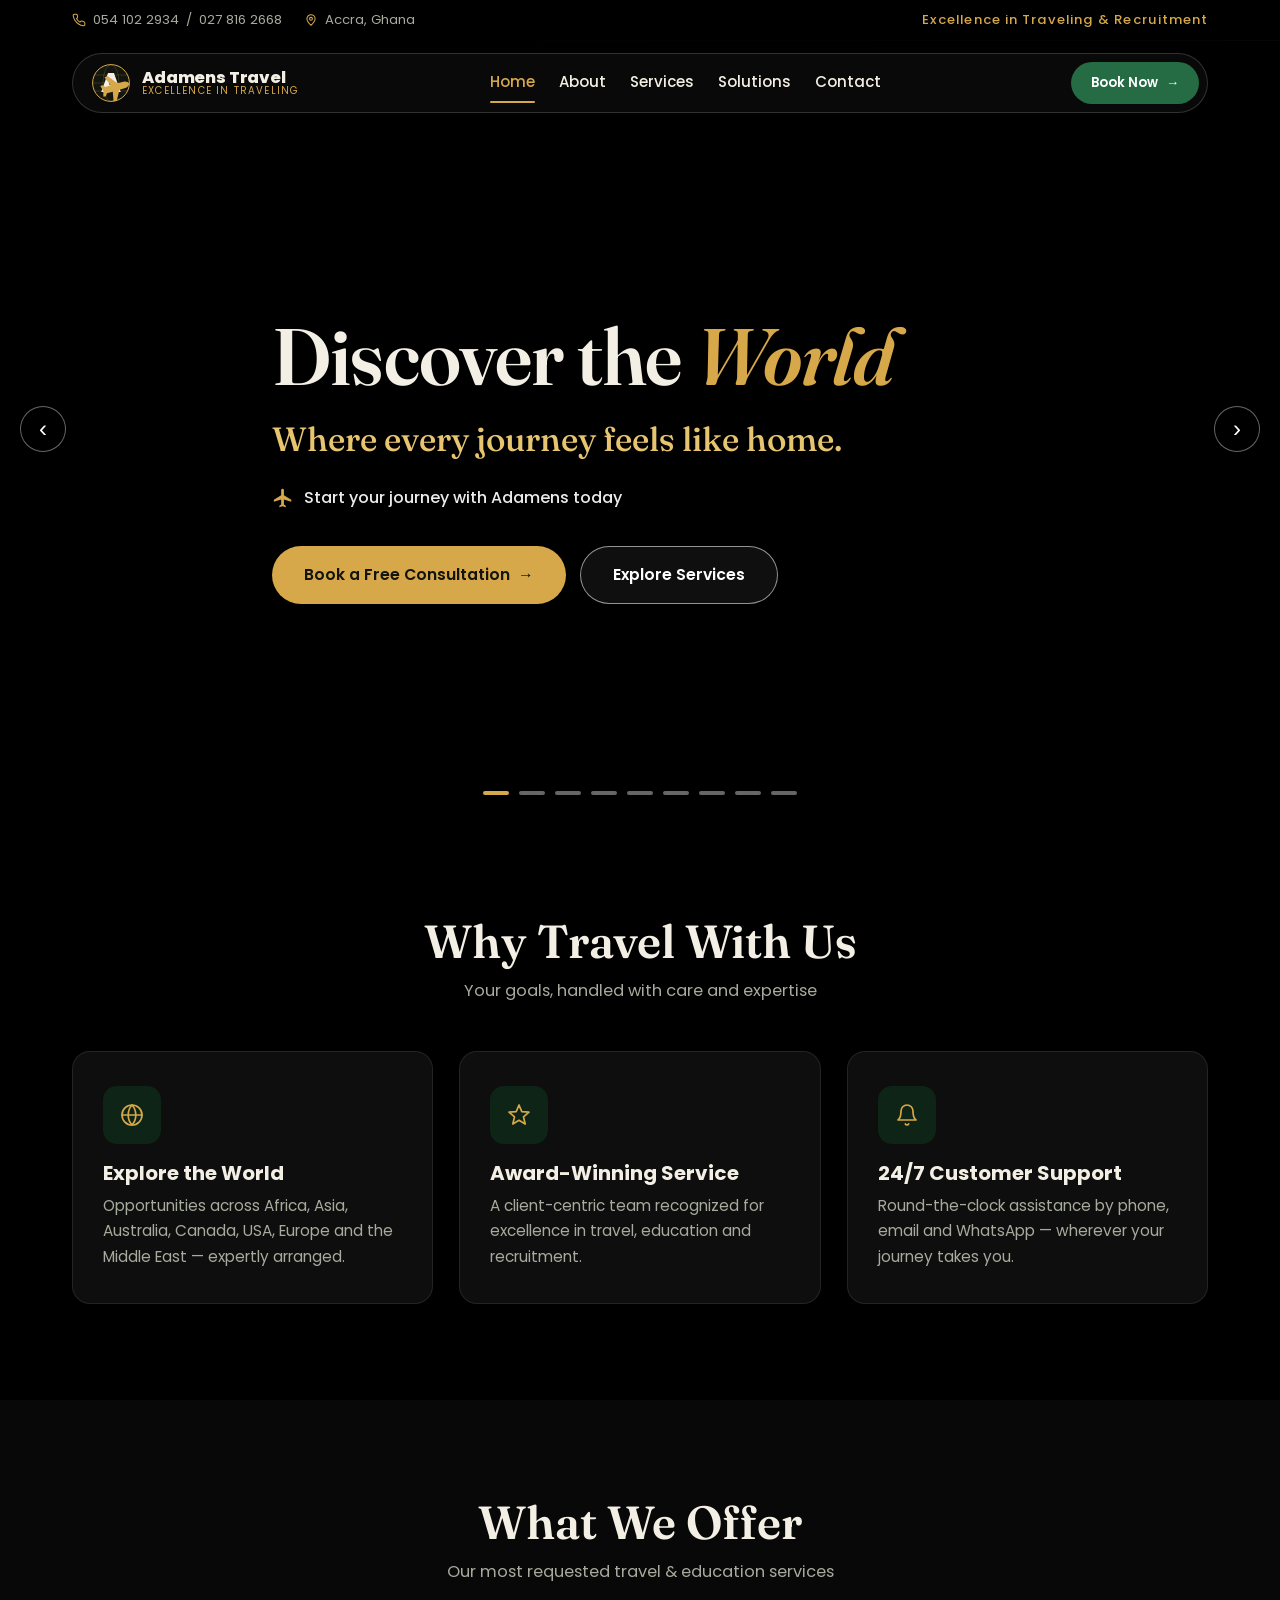
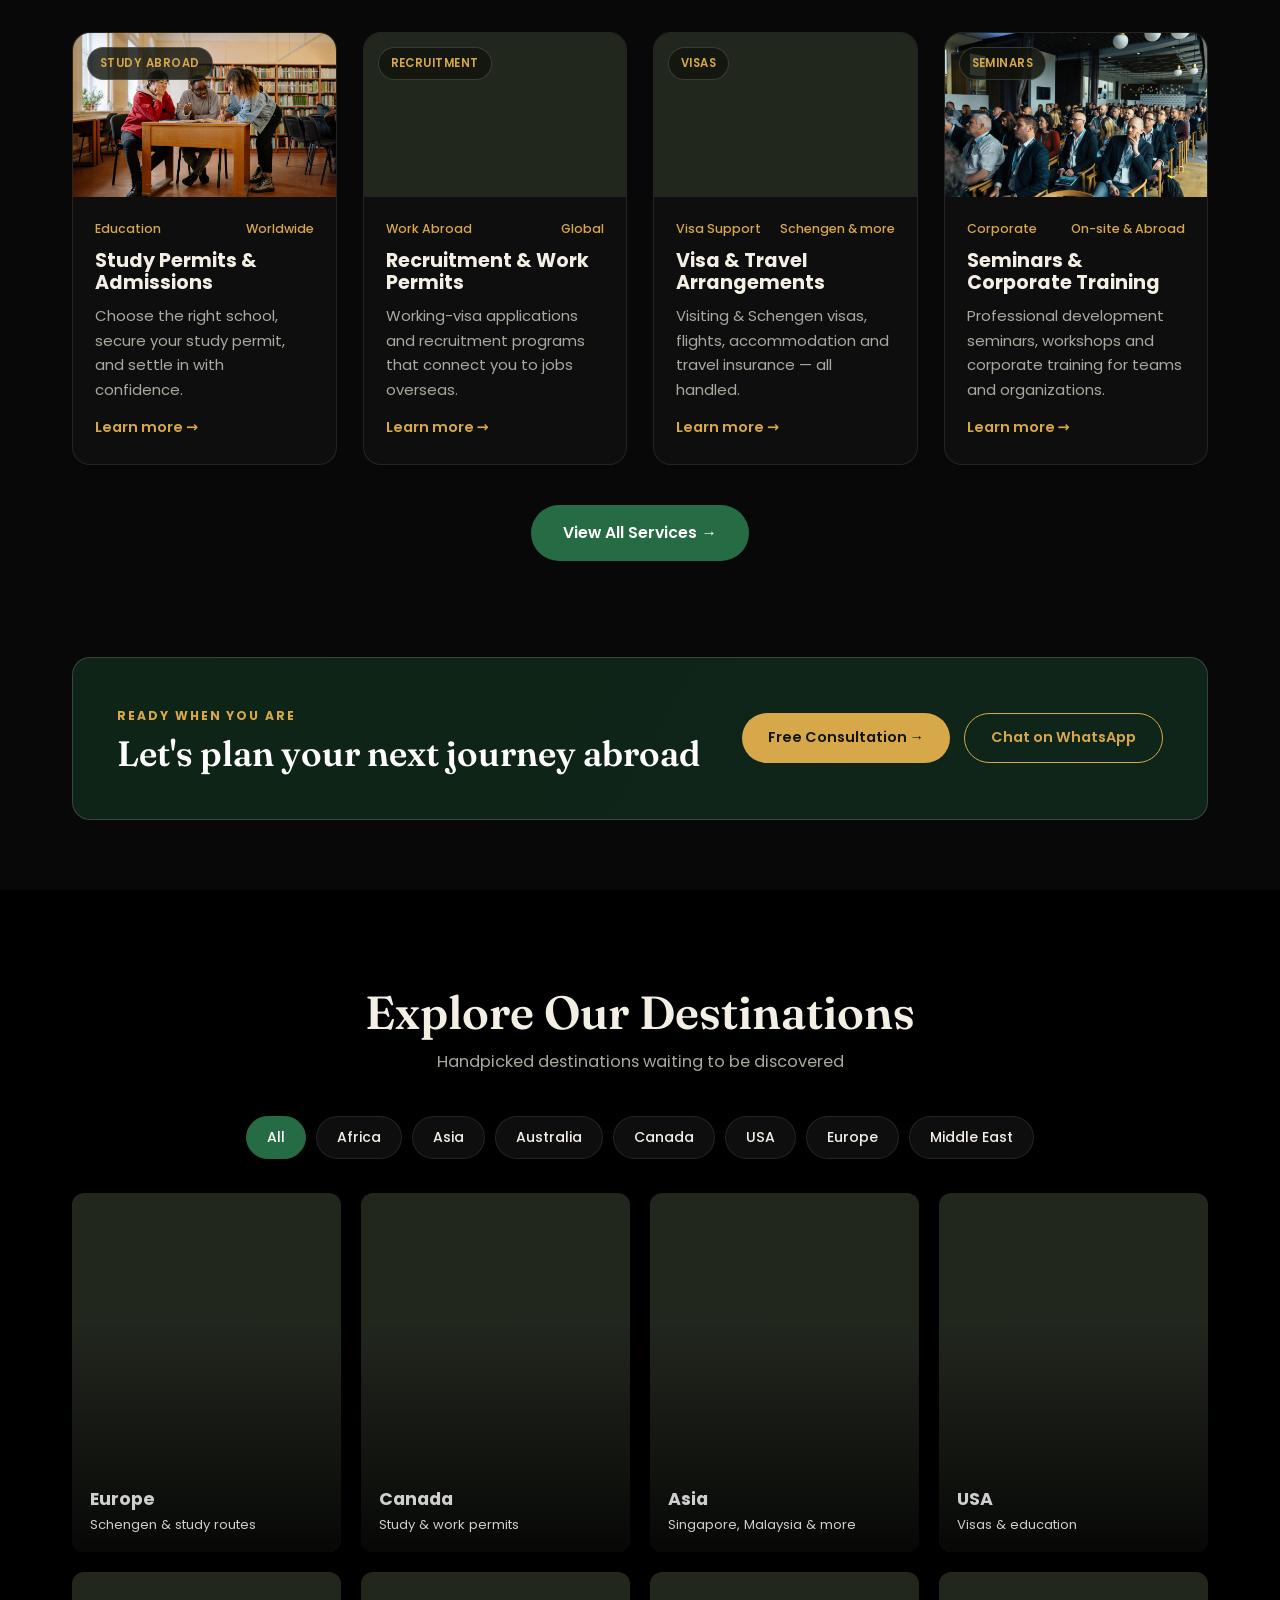
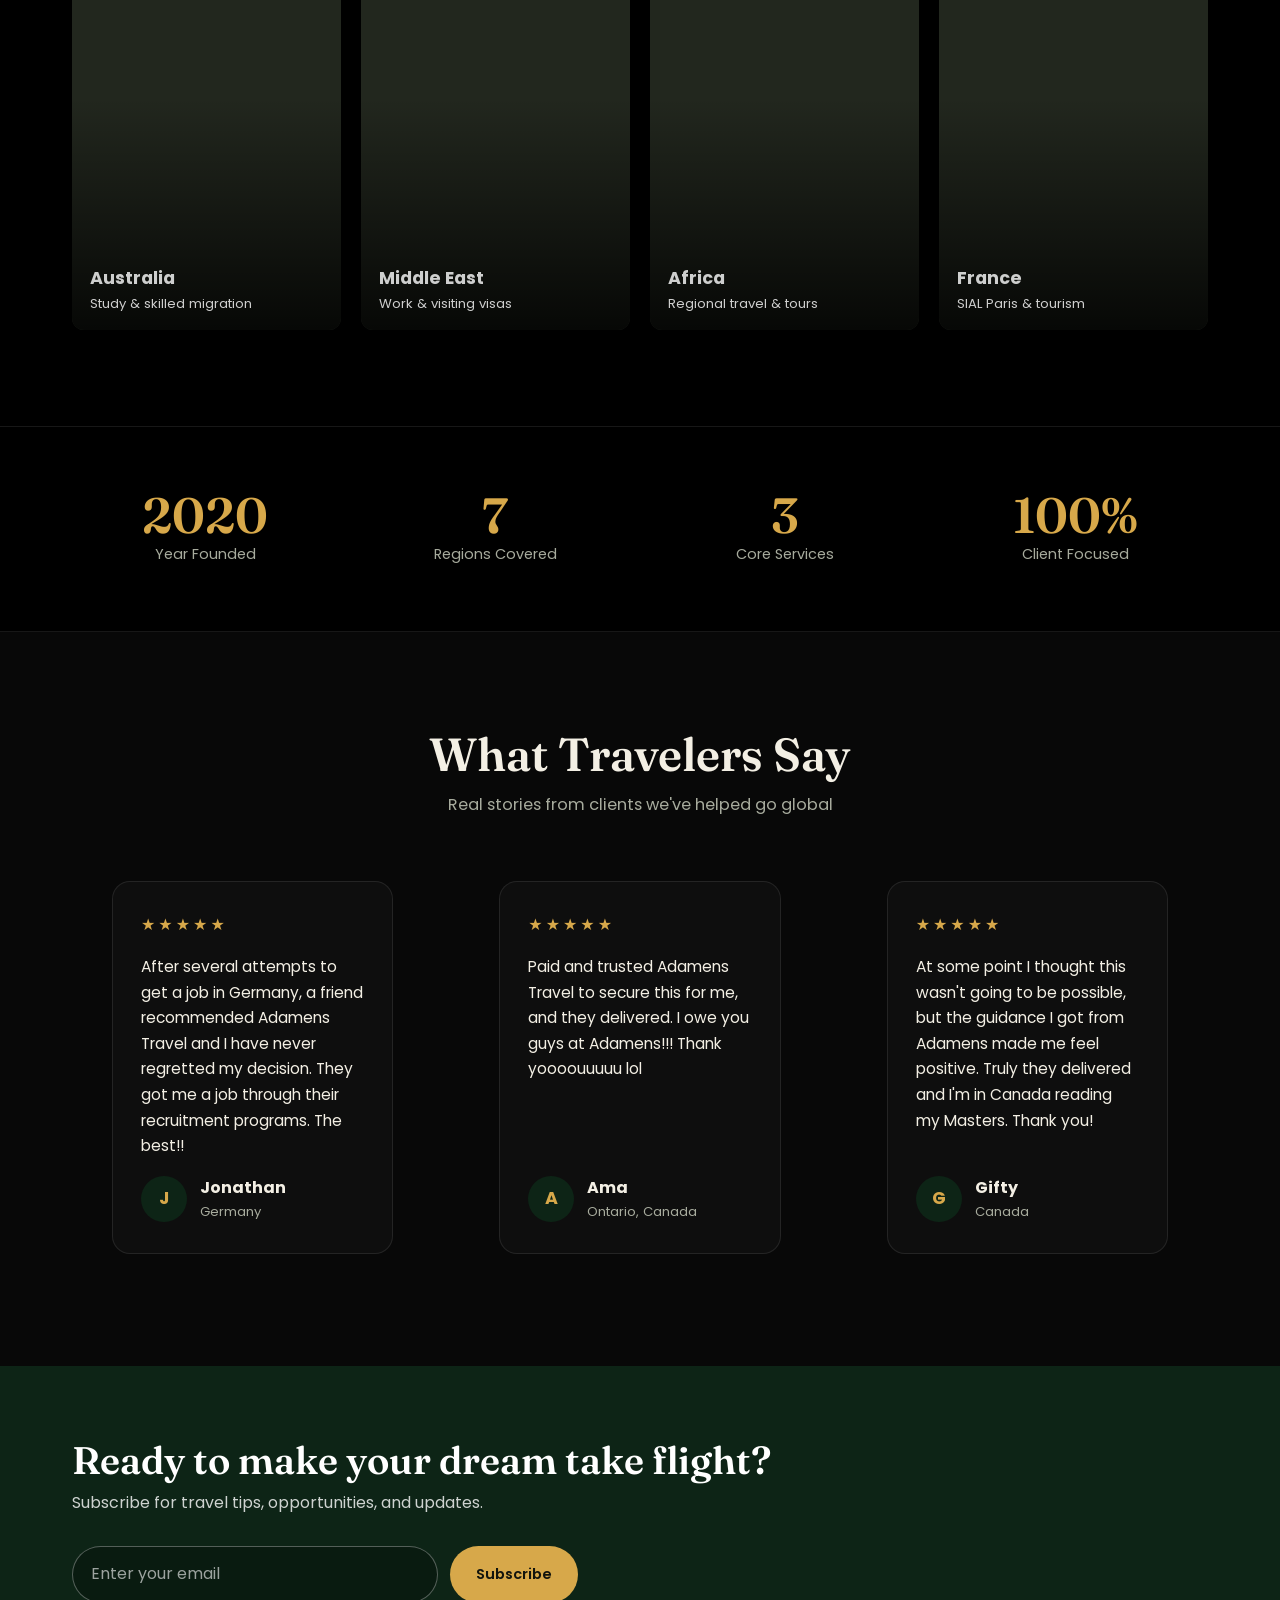
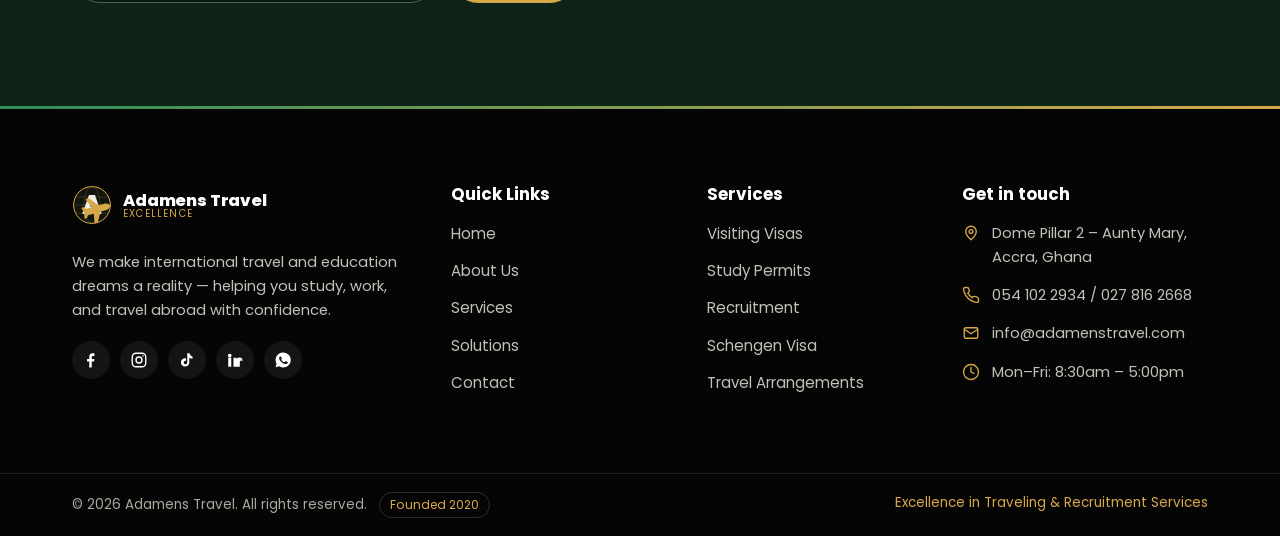
<file: index.html>
<!DOCTYPE html>
<html lang="en">
<head>
  <meta charset="UTF-8" />
  <meta name="viewport" content="width=device-width, initial-scale=1.0" />
  <title>Adamens Travel — Excellence in Traveling &amp; Recruitment Services</title>
  <meta name="description" content="Adamens Travel makes international travel and education dreams a reality. Study, work, or travel abroad with expert visa, recruitment, and educational consultancy support. Accra, Ghana." />

  <link rel="preconnect" href="https://fonts.googleapis.com" />
  <link rel="preconnect" href="https://fonts.gstatic.com" crossorigin />
  <link href="https://fonts.googleapis.com/css2?family=Fraunces:opsz,wght@9..144,500;9..144,600;9..144,700&family=Poppins:wght@400;500;600;700;800&display=swap" rel="stylesheet" />

  <link rel="stylesheet" href="styles.css" />
</head>
<body>

  <!-- ===== Reusable SVG symbols ===== -->
  <svg width="0" height="0" style="position:absolute" aria-hidden="true">
    <symbol id="logo" viewBox="0 0 100 100">
      <clipPath id="globeClip"><circle cx="50" cy="50" r="46"/></clipPath>
      <circle cx="50" cy="50" r="46" fill="#12160f" stroke="#d7a84a" stroke-width="2.5"/>
      <g clip-path="url(#globeClip)" stroke="rgba(215,168,74,0.35)" stroke-width="1.4" fill="none">
        <ellipse cx="50" cy="50" rx="20" ry="46"/><line x1="4" y1="50" x2="96" y2="50"/><line x1="10" y1="30" x2="90" y2="30"/><line x1="10" y1="70" x2="90" y2="70"/>
      </g>
      <text x="49" y="73" text-anchor="middle" font-family="Poppins, sans-serif" font-weight="800" font-size="66" fill="#f3efe4">A</text>
      <g transform="translate(14 40) rotate(-16) scale(0.13)" fill="#d7a84a">
        <path d="M482.3 192c34.2 0 93.7 29 93.7 64c0 36-59.5 64-93.7 64l-116.6 0L265.2 495.9c-1.2 5.6-6.2 9.6-11.9 9.6l-43.9 0c-7.9 0-13.7-7.4-11.8-15.1L232 320l-116.7 0-31.4 41.9c-2.3 3-5.8 4.8-9.6 4.8l-33.6 0c-5.1 0-8.8-4.8-7.5-9.7L60 256 32.9 155.1c-1.3-5 2.4-9.7 7.5-9.7l33.6 0c3.8 0 7.3 1.8 9.6 4.8L115.3 192 232 192 156.6 21.3C154.7 13.6 160.5 6.2 168.4 6.2l43.9 0c5.7 0 10.7 4 11.9 9.6L365.4 192l116.9 0z"/>
      </g>
    </symbol>
    <symbol id="plane" viewBox="0 0 24 24"><path fill="currentColor" d="M21 16v-2l-8-5V3.5A1.5 1.5 0 0 0 11.5 2 1.5 1.5 0 0 0 10 3.5V9l-8 5v2l8-2.5V19l-2 1.5V22l3.5-1 3.5 1v-1.5L13 19v-5.5z"/></symbol>
  </svg>

  <!-- ===================== TOP BAR ===================== -->
  <div class="topbar">
    <div class="container topbar-inner">
      <div class="topbar-left">
        <span><svg viewBox="0 0 24 24" width="14" height="14" fill="none" stroke="currentColor" stroke-width="1.8" stroke-linecap="round" stroke-linejoin="round"><path d="M22 16.9v3a2 2 0 0 1-2.2 2 19.8 19.8 0 0 1-8.6-3.1 19.5 19.5 0 0 1-6-6A19.8 19.8 0 0 1 2 4.2 2 2 0 0 1 4 2h3a2 2 0 0 1 2 1.7c.1.9.3 1.8.6 2.6a2 2 0 0 1-.5 2.1L7.6 9.6a16 16 0 0 0 6 6l1.2-1.2a2 2 0 0 1 2.1-.5c.8.3 1.7.5 2.6.6a2 2 0 0 1 1.7 2z"/></svg>
          <a href="tel:+233541022934">054 102 2934</a> / <a href="tel:+233278162668">027 816 2668</a></span>
        <span class="topbar-loc"><svg viewBox="0 0 24 24" width="14" height="14" fill="none" stroke="currentColor" stroke-width="1.8" stroke-linecap="round" stroke-linejoin="round"><path d="M12 21s-7-6-7-11a7 7 0 0 1 14 0c0 5-7 11-7 11z"/><circle cx="12" cy="10" r="2.5"/></svg> Accra, Ghana</span>
      </div>
      <span class="topbar-tag">Excellence in Traveling &amp; Recruitment</span>
    </div>
  </div>

  <!-- ===================== FLOATING NAV ===================== -->
  <header class="site-header" id="top">
    <div class="container">
      <div class="nav-pill">
        <a href="index.html" class="brand" aria-label="Adamens Travel home">
          <svg class="brand-logo" aria-hidden="true"><use href="#logo"/></svg>
          <span class="brand-text"><strong>Adamens Travel</strong><small>Excellence in Traveling</small></span>
        </a>
        <nav class="site-nav" id="site-nav" aria-label="Primary">
          <a href="index.html" class="active">Home</a>
          <a href="about.html">About</a>
          <a href="services.html">Services</a>
          <a href="solutions.html">Solutions</a>
          <a href="contact.html">Contact</a>
        </nav>
        <a href="contact.html" class="btn btn-green btn-sm nav-cta">Book Now <span aria-hidden="true">→</span></a>
        <button class="nav-toggle" id="nav-toggle" aria-label="Toggle navigation" aria-expanded="false" aria-controls="site-nav"><span></span><span></span><span></span></button>
      </div>
    </div>
  </header>

  <!-- ===================== HERO CAROUSEL ===================== -->
  <section class="hero" id="hero">
    <div class="hero-slides" id="hero-slides">
      <div class="hero-slide is-active" style="background-image:url('https://images.unsplash.com/photo-1525625293386-3f8f99389edd?auto=format&fit=crop&w=1900&q=80')">
        <div class="hero-tint"></div>
        <div class="container hero-content">
          <h1 class="hero-title">Discover the <span>World</span></h1>
          <p class="hero-sub">Where every journey feels like home.</p>
          <p class="hero-line"><svg class="i" viewBox="0 0 24 24" width="22" height="22" aria-hidden="true"><use href="#plane"/></svg> Start your journey with Adamens today</p>
          <div class="hero-actions">
            <a href="contact.html" class="btn btn-gold btn-lg">Book a Free Consultation <span aria-hidden="true">→</span></a>
            <a href="services.html" class="btn btn-ghost btn-lg">Explore Services</a>
          </div>
        </div>
      </div>
      <div class="hero-slide" style="background-image:url('https://images.unsplash.com/photo-1502920917128-1aa500764cbd?auto=format&fit=crop&w=1900&q=80')">
        <div class="hero-tint"></div>
        <div class="container hero-content">
          <h1 class="hero-title">Study &amp; Work <span>Abroad</span></h1>
          <p class="hero-sub">Turn your international dreams into reality.</p>
          <p class="hero-line"><svg class="i" viewBox="0 0 24 24" width="22" height="22" aria-hidden="true"><use href="#plane"/></svg> Expert visa, study &amp; recruitment support</p>
          <div class="hero-actions">
            <a href="contact.html" class="btn btn-gold btn-lg">Book a Free Consultation <span aria-hidden="true">→</span></a>
            <a href="solutions.html" class="btn btn-ghost btn-lg">Our Solutions</a>
          </div>
        </div>
      </div>
      <div class="hero-slide" style="background-image:url('https://images.unsplash.com/photo-1488646953014-85cb44e25828?auto=format&fit=crop&w=1900&q=80')">
        <div class="hero-tint"></div>
        <div class="container hero-content">
          <h1 class="hero-title">Excellence in <span>Every Trip</span></h1>
          <p class="hero-sub">Personalized guidance, every step of the way.</p>
          <p class="hero-line"><svg class="i" viewBox="0 0 24 24" width="22" height="22" aria-hidden="true"><use href="#plane"/></svg> Trusted travel, education &amp; recruitment partner</p>
          <div class="hero-actions">
            <a href="contact.html" class="btn btn-gold btn-lg">Book a Free Consultation <span aria-hidden="true">→</span></a>
            <a href="about.html" class="btn btn-ghost btn-lg">About Adamens</a>
          </div>
        </div>
      </div>
      <div class="hero-slide hero-video-slide">
        <video class="hero-video" src="assets/video/gallery.mp4" autoplay muted loop playsinline poster="assets/img/gallery-events.jpg"></video>
        <div class="hero-tint"></div>
        <div class="container hero-content">
          <h1 class="hero-title">Your Journey <span>Begins</span></h1>
          <p class="hero-sub">On the journey with you, every step.</p>
          <p class="hero-line"><svg class="i" viewBox="0 0 24 24" width="22" height="22" aria-hidden="true"><use href="#plane"/></svg> Real support, real results</p>
          <div class="hero-actions">
            <a href="contact.html" class="btn btn-gold btn-lg">Book a Free Consultation <span aria-hidden="true">→</span></a>
            <a href="about.html" class="btn btn-ghost btn-lg">About Adamens</a>
          </div>
        </div>
      </div>
      <div class="hero-slide" style="background-image:url('assets/img/gallery-events.jpg')">
        <div class="hero-tint"></div>
        <div class="container hero-content">
          <h1 class="hero-title">Global Networking <span>Events</span></h1>
          <p class="hero-sub">Connecting you to worldwide opportunities.</p>
          <p class="hero-line"><svg class="i" viewBox="0 0 24 24" width="22" height="22" aria-hidden="true"><use href="#plane"/></svg> Travel, education &amp; recruitment expertise</p>
          <div class="hero-actions">
            <a href="contact.html" class="btn btn-gold btn-lg">Book a Free Consultation <span aria-hidden="true">→</span></a>
            <a href="services.html" class="btn btn-ghost btn-lg">Explore Services</a>
          </div>
        </div>
      </div>
      <div class="hero-slide" style="background-image:url('assets/img/gallery-student.jpg')">
        <div class="hero-tint"></div>
        <div class="container hero-content">
          <h1 class="hero-title">Your Future <span>Abroad</span></h1>
          <p class="hero-sub">Your education, taken global.</p>
          <p class="hero-line"><svg class="i" viewBox="0 0 24 24" width="22" height="22" aria-hidden="true"><use href="#plane"/></svg> Study permits &amp; admissions, handled</p>
          <div class="hero-actions">
            <a href="contact.html" class="btn btn-gold btn-lg">Book a Free Consultation <span aria-hidden="true">→</span></a>
            <a href="solutions.html" class="btn btn-ghost btn-lg">Our Solutions</a>
          </div>
        </div>
      </div>
      <div class="hero-slide" style="background-image:url('assets/img/gallery-campus.jpg')">
        <div class="hero-tint"></div>
        <div class="container hero-content">
          <h1 class="hero-title">Campus <span>Life</span></h1>
          <p class="hero-sub">Settle in and thrive overseas.</p>
          <p class="hero-line"><svg class="i" viewBox="0 0 24 24" width="22" height="22" aria-hidden="true"><use href="#plane"/></svg> Guidance every step of the way</p>
          <div class="hero-actions">
            <a href="contact.html" class="btn btn-gold btn-lg">Book a Free Consultation <span aria-hidden="true">→</span></a>
            <a href="about.html" class="btn btn-ghost btn-lg">About Adamens</a>
          </div>
        </div>
      </div>
      <div class="hero-slide" style="background-image:url('assets/img/gallery-bali.jpg')">
        <div class="hero-tint"></div>
        <div class="container hero-content">
          <h1 class="hero-title">Discover <span>Bali</span></h1>
          <p class="hero-sub">Unforgettable destinations await.</p>
          <p class="hero-line"><svg class="i" viewBox="0 0 24 24" width="22" height="22" aria-hidden="true"><use href="#plane"/></svg> Tours, visas &amp; travel arrangements</p>
          <div class="hero-actions">
            <a href="contact.html" class="btn btn-gold btn-lg">Book a Free Consultation <span aria-hidden="true">→</span></a>
            <a href="services.html" class="btn btn-ghost btn-lg">Explore Services</a>
          </div>
        </div>
      </div>
      <div class="hero-slide" style="background-image:url('assets/img/gallery-paris.jpg')">
        <div class="hero-tint"></div>
        <div class="container hero-content">
          <h1 class="hero-title">Explore <span>Paris</span></h1>
          <p class="hero-sub">Europe's finest, within reach.</p>
          <p class="hero-line"><svg class="i" viewBox="0 0 24 24" width="22" height="22" aria-hidden="true"><use href="#plane"/></svg> Schengen visas &amp; guided tourism</p>
          <div class="hero-actions">
            <a href="contact.html" class="btn btn-gold btn-lg">Book a Free Consultation <span aria-hidden="true">→</span></a>
            <a href="contact.html" class="btn btn-ghost btn-lg">Plan Your Trip</a>
          </div>
        </div>
      </div>
    </div>
    <button class="hero-arrow prev" id="hero-prev" aria-label="Previous slide">&#8249;</button>
    <button class="hero-arrow next" id="hero-next" aria-label="Next slide">&#8250;</button>
    <div class="hero-dots" id="hero-dots" aria-hidden="true"></div>
  </section>

  <!-- ===================== WHY TRAVEL WITH US ===================== -->
  <section class="why">
    <div class="container">
      <h2 class="section-title">Why Travel With Us</h2>
      <p class="section-sub">Your goals, handled with care and expertise</p>
      <div class="why-grid">
        <article class="why-card">
          <span class="why-icon"><svg viewBox="0 0 24 24" width="24" height="24" fill="none" stroke="currentColor" stroke-width="1.7" stroke-linecap="round" stroke-linejoin="round"><circle cx="12" cy="12" r="10"/><path d="M2 12h20M12 2a15 15 0 0 1 0 20 15 15 0 0 1 0-20z"/></svg></span>
          <h3>Explore the World</h3>
          <p>Opportunities across Africa, Asia, Australia, Canada, USA, Europe and the Middle East — expertly arranged.</p>
        </article>
        <article class="why-card">
          <span class="why-icon"><svg viewBox="0 0 24 24" width="24" height="24" fill="none" stroke="currentColor" stroke-width="1.7" stroke-linecap="round" stroke-linejoin="round"><path d="M12 2 9.2 8.6 2 9.2l5.5 4.7L5.8 21 12 17.3 18.2 21l-1.7-7.1L22 9.2l-7.2-.6z"/></svg></span>
          <h3>Award-Winning Service</h3>
          <p>A client-centric team recognized for excellence in travel, education and recruitment.</p>
        </article>
        <article class="why-card">
          <span class="why-icon"><svg viewBox="0 0 24 24" width="24" height="24" fill="none" stroke="currentColor" stroke-width="1.7" stroke-linecap="round" stroke-linejoin="round"><path d="M18 8A6 6 0 0 0 6 8c0 7-3 9-3 9h18s-3-2-3-9"/><path d="M13.7 21a2 2 0 0 1-3.4 0"/></svg></span>
          <h3>24/7 Customer Support</h3>
          <p>Round-the-clock assistance by phone, email and WhatsApp — wherever your journey takes you.</p>
        </article>
      </div>
    </div>
  </section>

  <!-- ===================== FEATURED SERVICES (Trending Tours style) ===================== -->
  <section class="tours">
    <div class="container">
      <h2 class="section-title">What We Offer</h2>
      <p class="section-sub">Our most requested travel &amp; education services</p>
      <div class="tour-grid">
        <article class="tour-card">
          <div class="tour-media" style="background-image:url('assets/img/study-permits.jpg')">
            <span class="tour-badge">Study Abroad</span>
          </div>
          <div class="tour-body">
            <div class="tour-meta"><span>Education</span><span>Worldwide</span></div>
            <h3>Study Permits &amp; Admissions</h3>
            <p>Choose the right school, secure your study permit, and settle in with confidence.</p>
            <a href="services.html" class="tour-link">Learn more →</a>
          </div>
        </article>
        <article class="tour-card">
          <div class="tour-media" style="background-image:url('https://images.unsplash.com/photo-1521791136064-7986c2920216?auto=format&fit=crop&w=800&q=80')">
            <span class="tour-badge">Recruitment</span>
          </div>
          <div class="tour-body">
            <div class="tour-meta"><span>Work Abroad</span><span>Global</span></div>
            <h3>Recruitment &amp; Work Permits</h3>
            <p>Working-visa applications and recruitment programs that connect you to jobs overseas.</p>
            <a href="services.html" class="tour-link">Learn more →</a>
          </div>
        </article>
        <article class="tour-card">
          <div class="tour-media" style="background-image:url('https://images.unsplash.com/photo-1569949381669-ecf31ae8e613?auto=format&fit=crop&w=800&q=80')">
            <span class="tour-badge">Visas</span>
          </div>
          <div class="tour-body">
            <div class="tour-meta"><span>Visa Support</span><span>Schengen &amp; more</span></div>
            <h3>Visa &amp; Travel Arrangements</h3>
            <p>Visiting &amp; Schengen visas, flights, accommodation and travel insurance — all handled.</p>
            <a href="services.html" class="tour-link">Learn more →</a>
          </div>
        </article>
        <article class="tour-card">
          <div class="tour-media" style="background-image:url('assets/img/gallery-events.jpg')">
            <span class="tour-badge">Seminars</span>
          </div>
          <div class="tour-body">
            <div class="tour-meta"><span>Corporate</span><span>On-site &amp; Abroad</span></div>
            <h3>Seminars &amp; Corporate Training</h3>
            <p>Professional development seminars, workshops and corporate training for teams and organizations.</p>
            <a href="services.html" class="tour-link">Learn more →</a>
          </div>
        </article>
      </div>
      <div class="center-cta"><a href="services.html" class="btn btn-green btn-lg">View All Services →</a></div>
    </div>
  </section>

  <!-- ===================== CTA BAND (eSIM style) ===================== -->
  <section class="ctaband">
    <div class="container">
      <div class="ctaband-inner">
        <div class="ctaband-text">
          <span class="ctaband-eyebrow">Ready when you are</span>
          <h2>Let's plan your next journey abroad</h2>
        </div>
        <div class="ctaband-actions">
          <a href="contact.html" class="btn btn-gold">Free Consultation →</a>
          <a href="https://wa.me/233541022934" class="btn btn-outline">Chat on WhatsApp</a>
        </div>
      </div>
    </div>
  </section>

  <!-- ===================== DESTINATIONS ===================== -->
  <section class="dest">
    <div class="container">
      <h2 class="section-title">Explore Our Destinations</h2>
      <p class="section-sub">Handpicked destinations waiting to be discovered</p>
      <div class="dest-filters" id="dest-filters">
        <button class="chip is-active" data-filter="all">All</button>
        <button class="chip" data-filter="africa">Africa</button>
        <button class="chip" data-filter="asia">Asia</button>
        <button class="chip" data-filter="australia">Australia</button>
        <button class="chip" data-filter="canada">Canada</button>
        <button class="chip" data-filter="usa">USA</button>
        <button class="chip" data-filter="europe">Europe</button>
        <button class="chip" data-filter="middle-east">Middle East</button>
      </div>
      <div class="dest-grid" id="dest-grid">
        <a href="contact.html" class="dest-card" data-region="europe" style="background-image:url('https://images.unsplash.com/photo-1502602898657-3e91760cbb34?auto=format&fit=crop&w=700&q=80')"><span class="dest-tint"></span><span class="dest-label"><strong>Europe</strong>Schengen &amp; study routes</span></a>
        <a href="contact.html" class="dest-card" data-region="canada" style="background-image:url('https://images.unsplash.com/photo-1517935706615-2717063c2225?auto=format&fit=crop&w=700&q=80')"><span class="dest-tint"></span><span class="dest-label"><strong>Canada</strong>Study &amp; work permits</span></a>
        <a href="contact.html" class="dest-card" data-region="asia" style="background-image:url('https://images.unsplash.com/photo-1525625293386-3f8f99389edd?auto=format&fit=crop&w=700&q=80')"><span class="dest-tint"></span><span class="dest-label"><strong>Asia</strong>Singapore, Malaysia &amp; more</span></a>
        <a href="contact.html" class="dest-card" data-region="usa" style="background-image:url('https://images.unsplash.com/photo-1485871981521-5b1fd3805eee?auto=format&fit=crop&w=700&q=80')"><span class="dest-tint"></span><span class="dest-label"><strong>USA</strong>Visas &amp; education</span></a>
        <a href="contact.html" class="dest-card" data-region="australia" style="background-image:url('https://images.unsplash.com/photo-1523482580672-f109ba8cb9be?auto=format&fit=crop&w=700&q=80')"><span class="dest-tint"></span><span class="dest-label"><strong>Australia</strong>Study &amp; skilled migration</span></a>
        <a href="contact.html" class="dest-card" data-region="middle-east" style="background-image:url('https://images.unsplash.com/photo-1512453979798-5ea266f8880c?auto=format&fit=crop&w=700&q=80')"><span class="dest-tint"></span><span class="dest-label"><strong>Middle East</strong>Work &amp; visiting visas</span></a>
        <a href="contact.html" class="dest-card" data-region="africa" style="background-image:url('https://images.unsplash.com/photo-1547471080-7cc2caa01a7e?auto=format&fit=crop&w=700&q=80')"><span class="dest-tint"></span><span class="dest-label"><strong>Africa</strong>Regional travel &amp; tours</span></a>
        <a href="contact.html" class="dest-card" data-region="europe" style="background-image:url('https://images.unsplash.com/photo-1499856871958-5b9627545d1a?auto=format&fit=crop&w=700&q=80')"><span class="dest-tint"></span><span class="dest-label"><strong>France</strong>SIAL Paris &amp; tourism</span></a>
      </div>
    </div>
  </section>

  <!-- ===================== STATS ===================== -->
  <section class="stats-band">
    <div class="container stats-grid">
      <div class="stat"><strong>2020</strong><span>Year Founded</span></div>
      <div class="stat"><strong>7</strong><span>Regions Covered</span></div>
      <div class="stat"><strong>3</strong><span>Core Services</span></div>
      <div class="stat"><strong>100%</strong><span>Client Focused</span></div>
    </div>
  </section>

  <!-- ===================== TESTIMONIALS ===================== -->
  <section class="reviews">
    <div class="container">
      <h2 class="section-title">What Travelers Say</h2>
      <p class="section-sub">Real stories from clients we've helped go global</p>
      <div class="review-grid">
        <figure class="review-card">
          <div class="stars" aria-label="5 out of 5 stars">★★★★★</div>
          <blockquote>After several attempts to get a job in Germany, a friend recommended Adamens Travel and I have never regretted my decision. They got me a job through their recruitment programs. The best!!</blockquote>
          <figcaption><span class="avatar">J</span><div><span class="r-name">Jonathan</span><span class="r-loc">Germany</span></div></figcaption>
        </figure>
        <figure class="review-card">
          <div class="stars" aria-label="5 out of 5 stars">★★★★★</div>
          <blockquote>Paid and trusted Adamens Travel to secure this for me, and they delivered. I owe you guys at Adamens!!! Thank yoooouuuuu lol</blockquote>
          <figcaption><span class="avatar">A</span><div><span class="r-name">Ama</span><span class="r-loc">Ontario, Canada</span></div></figcaption>
        </figure>
        <figure class="review-card">
          <div class="stars" aria-label="5 out of 5 stars">★★★★★</div>
          <blockquote>At some point I thought this wasn't going to be possible, but the guidance I got from Adamens made me feel positive. Truly they delivered and I'm in Canada reading my Masters. Thank you!</blockquote>
          <figcaption><span class="avatar">G</span><div><span class="r-name">Gifty</span><span class="r-loc">Canada</span></div></figcaption>
        </figure>
      </div>
    </div>
  </section>

  <!-- ===================== NEWSLETTER ===================== -->
  <section class="cta-band" id="newsletter">
    <div class="container cta-inner">
      <div class="cta-text">
        <h2>Ready to make your dream take flight?</h2>
        <p>Subscribe for travel tips, opportunities, and updates.</p>
      </div>
      <form class="newsletter-form" id="newsletter-form" novalidate>
        <label class="sr-only" for="nl-email">Email</label>
        <input type="email" id="nl-email" name="email" placeholder="Enter your email" required />
        <button type="submit" class="btn btn-gold">Subscribe</button>
        <p class="form-msg" id="form-msg" role="status" aria-live="polite"></p>
      </form>
    </div>
  </section>

  <!-- ===================== FOOTER ===================== -->
  <footer class="site-footer" id="contact">
    <div class="container footer-inner">
      <div class="footer-brand">
        <div class="brand brand-light">
          <svg class="brand-logo" aria-hidden="true"><use href="#logo"/></svg>
          <span class="brand-text"><strong>Adamens Travel</strong><small>EXCELLENCE</small></span>
        </div>
        <p>We make international travel and education dreams a reality — helping you study, work, and travel abroad with confidence.</p>
        <div class="socials" aria-label="Social media">
          <a href="#" aria-label="Facebook"><svg viewBox="0 0 24 24" width="18" height="18" fill="currentColor"><path d="M13 22v-8h3l.5-3.5H13V8.2c0-1 .3-1.7 1.8-1.7H16.6V3.3C16.3 3.2 15.2 3.1 14 3.1 11.4 3.1 9.7 4.7 9.7 7.6v2.9H6.7V14h3v8z"/></svg></a>
          <a href="https://www.instagram.com/adamenstravel?utm_source=ig_web_button_share_sheet&amp;stkn=ZDNlZDc0MzIxNw==" target="_blank" rel="noopener" aria-label="Instagram"><svg viewBox="0 0 24 24" width="18" height="18" fill="none" stroke="currentColor" stroke-width="1.8"><rect x="3" y="3" width="18" height="18" rx="5"/><circle cx="12" cy="12" r="4"/><circle cx="17.3" cy="6.7" r="1" fill="currentColor" stroke="none"/></svg></a>
          <a href="https://www.tiktok.com/@adamenstravel?is_from_webapp=1&amp;sender_device=pc" target="_blank" rel="noopener" aria-label="TikTok"><svg viewBox="0 0 24 24" width="18" height="18" fill="currentColor"><path d="M16.6 5.82a4.28 4.28 0 0 1-1.06-2.82h-3.2v12.4a2.38 2.38 0 0 1-2.38 2.35 2.38 2.38 0 1 1 .7-4.65V9.8a5.6 5.6 0 0 0-.7-.05A5.55 5.55 0 1 0 15 15.3V9.01a7.5 7.5 0 0 0 4.36 1.4V7.2a4.28 4.28 0 0 1-2.76-1.38z"/></svg></a>
          <a href="#" aria-label="LinkedIn"><svg viewBox="0 0 24 24" width="18" height="18" fill="currentColor"><path d="M4.98 3.5a2.5 2.5 0 1 0 0 5 2.5 2.5 0 0 0 0-5zM3 9h4v12H3zM10 9h3.8v1.7h.05c.53-1 1.8-2 3.7-2 4 0 4.7 2.6 4.7 6V21H22.3v-5.3c0-1.3 0-3-1.8-3s-2.1 1.4-2.1 2.9V21H10z"/></svg></a>
          <a href="https://wa.me/233541022934" aria-label="WhatsApp"><svg viewBox="0 0 24 24" width="18" height="18" fill="currentColor"><path d="M12 2a10 10 0 0 0-8.6 15l-1.3 4.7 4.8-1.3A10 10 0 1 0 12 2zm5.6 14.2c-.2.6-1.2 1.2-1.7 1.2-.4 0-1 .1-3.3-.9-2.8-1.2-4.5-4-4.7-4.2-.1-.2-1.1-1.4-1.1-2.6s.6-1.8.9-2.1c.2-.2.5-.3.7-.3h.5c.2 0 .4 0 .6.5l.8 2c.1.2.1.4 0 .5l-.4.6c-.1.2-.3.3-.1.6.2.3.8 1.3 1.7 2 1.2.9 2 1.2 2.3 1.3.2 0 .4.1.6-.1l.9-1c.2-.2.4-.2.6-.1l1.9.9c.3.1.5.2.6.3.1.2.1.9-.1 1.5z"/></svg></a>
        </div>
      </div>

      <div class="footer-col">
        <h3>Quick Links</h3>
        <ul class="footer-links">
          <li><a href="index.html">Home</a></li>
          <li><a href="about.html">About Us</a></li>
          <li><a href="services.html">Services</a></li>
          <li><a href="solutions.html">Solutions</a></li>
          <li><a href="contact.html">Contact</a></li>
        </ul>
      </div>

      <div class="footer-col">
        <h3>Services</h3>
        <ul class="footer-links">
          <li><a href="services.html">Visiting Visas</a></li>
          <li><a href="services.html">Study Permits</a></li>
          <li><a href="services.html">Recruitment</a></li>
          <li><a href="services.html">Schengen Visa</a></li>
          <li><a href="services.html">Travel Arrangements</a></li>
        </ul>
      </div>

      <div class="footer-col">
        <h3>Get in touch</h3>
        <ul class="contact-list">
          <li><svg viewBox="0 0 24 24" width="18" height="18" fill="none" stroke="currentColor" stroke-width="1.8" stroke-linecap="round" stroke-linejoin="round"><path d="M12 21s-7-6-7-11a7 7 0 0 1 14 0c0 5-7 11-7 11z"/><circle cx="12" cy="10" r="2.5"/></svg><span>Dome Pillar 2 – Aunty Mary,<br />Accra, Ghana</span></li>
          <li><svg viewBox="0 0 24 24" width="18" height="18" fill="none" stroke="currentColor" stroke-width="1.8" stroke-linecap="round" stroke-linejoin="round"><path d="M22 16.9v3a2 2 0 0 1-2.2 2 19.8 19.8 0 0 1-8.6-3.1 19.5 19.5 0 0 1-6-6A19.8 19.8 0 0 1 2 4.2 2 2 0 0 1 4 2h3a2 2 0 0 1 2 1.7c.1.9.3 1.8.6 2.6a2 2 0 0 1-.5 2.1L7.6 9.6a16 16 0 0 0 6 6l1.2-1.2a2 2 0 0 1 2.1-.5c.8.3 1.7.5 2.6.6a2 2 0 0 1 1.7 2z"/></svg><span><a href="tel:+233541022934">054 102 2934</a> / <a href="tel:+233278162668">027 816 2668</a></span></li>
          <li><svg viewBox="0 0 24 24" width="18" height="18" fill="none" stroke="currentColor" stroke-width="1.8" stroke-linecap="round" stroke-linejoin="round"><rect x="3" y="5" width="18" height="14" rx="2"/><path d="m3 7 9 6 9-6"/></svg><span><a href="mailto:info@adamenstravel.com">info@adamenstravel.com</a></span></li>
          <li><svg viewBox="0 0 24 24" width="18" height="18" fill="none" stroke="currentColor" stroke-width="1.8" stroke-linecap="round" stroke-linejoin="round"><circle cx="12" cy="12" r="10"/><path d="M12 6v6l4 2"/></svg><span>Mon–Fri: 8:30am – 5:00pm</span></li>
        </ul>
      </div>
    </div>

    <div class="footer-bottom">
      <div class="container">
        <p>&copy; <span id="year"></span> Adamens Travel. All rights reserved. <span class="est">Founded 2020</span></p>
        <p class="tagline">Excellence in Traveling &amp; Recruitment Services</p>
      </div>
    </div>
  </footer>

  <script src="script.js"></script>
</body>
</html>
</file>
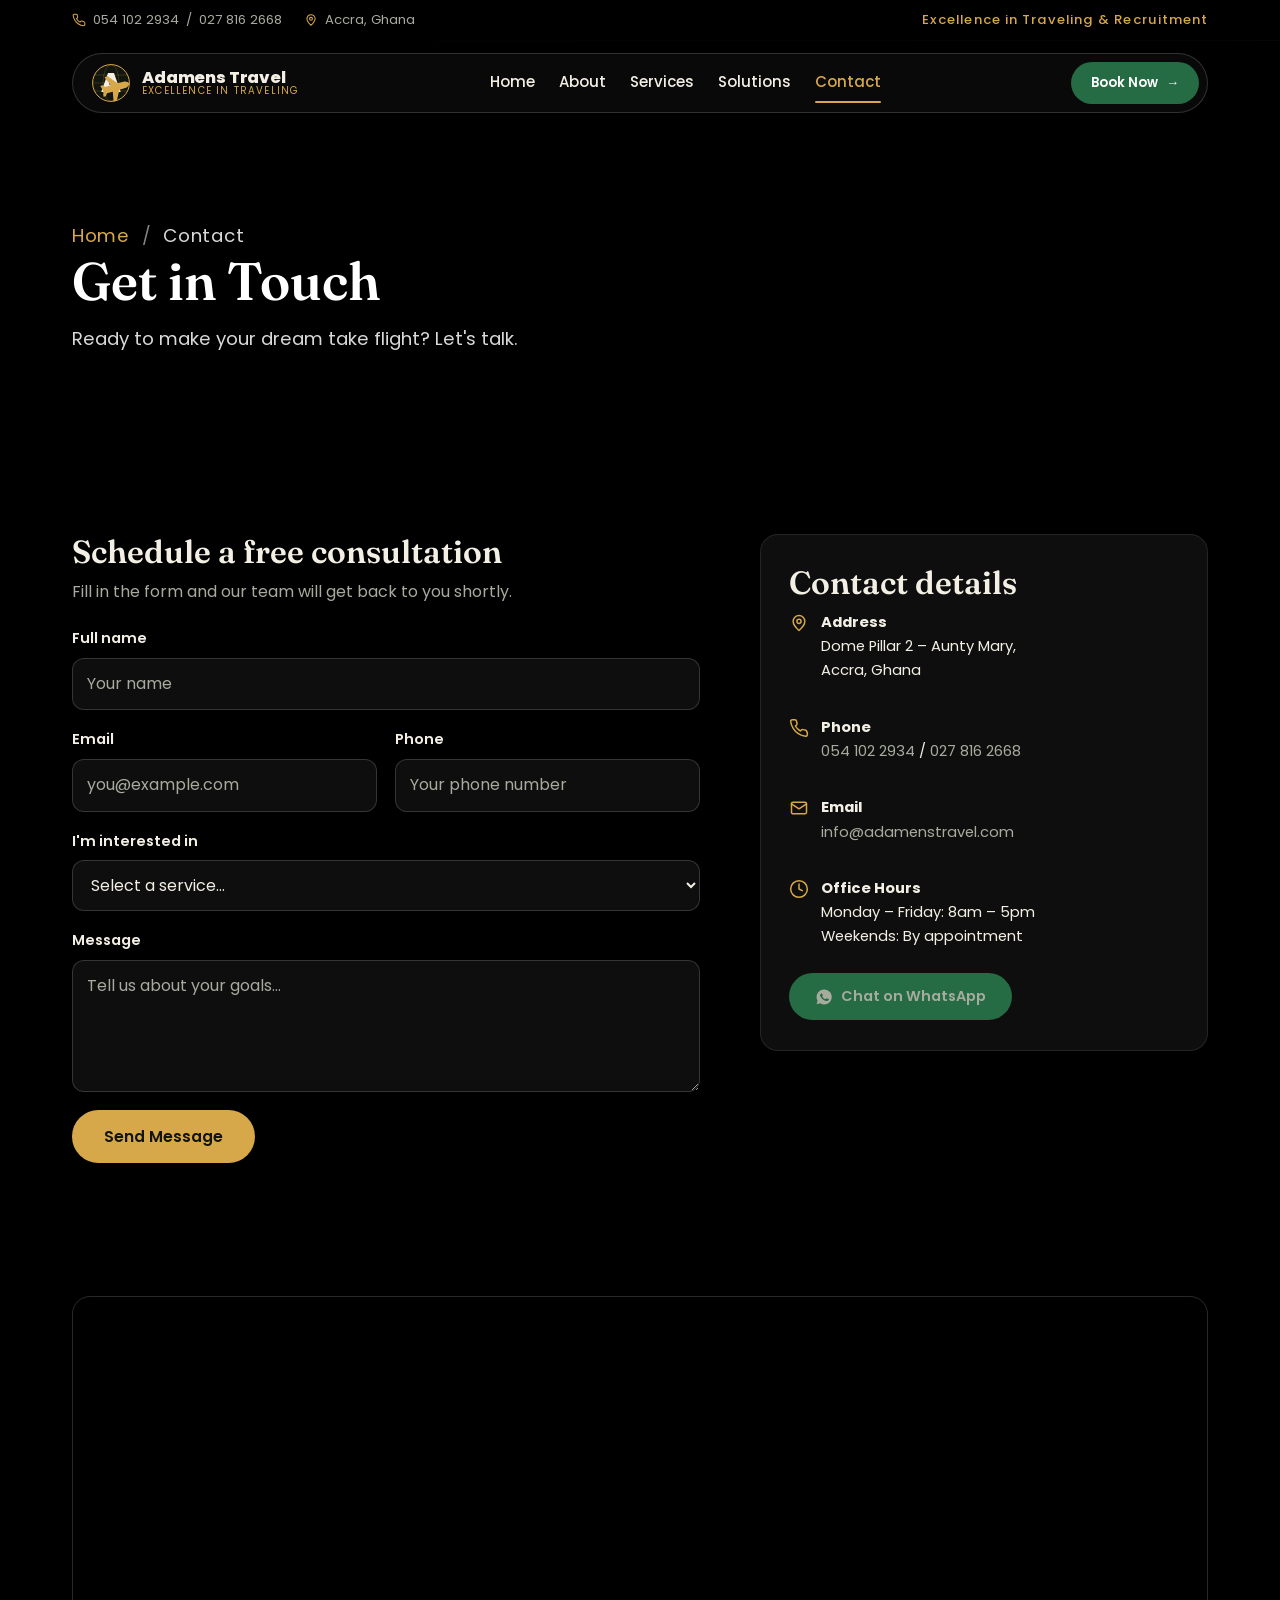
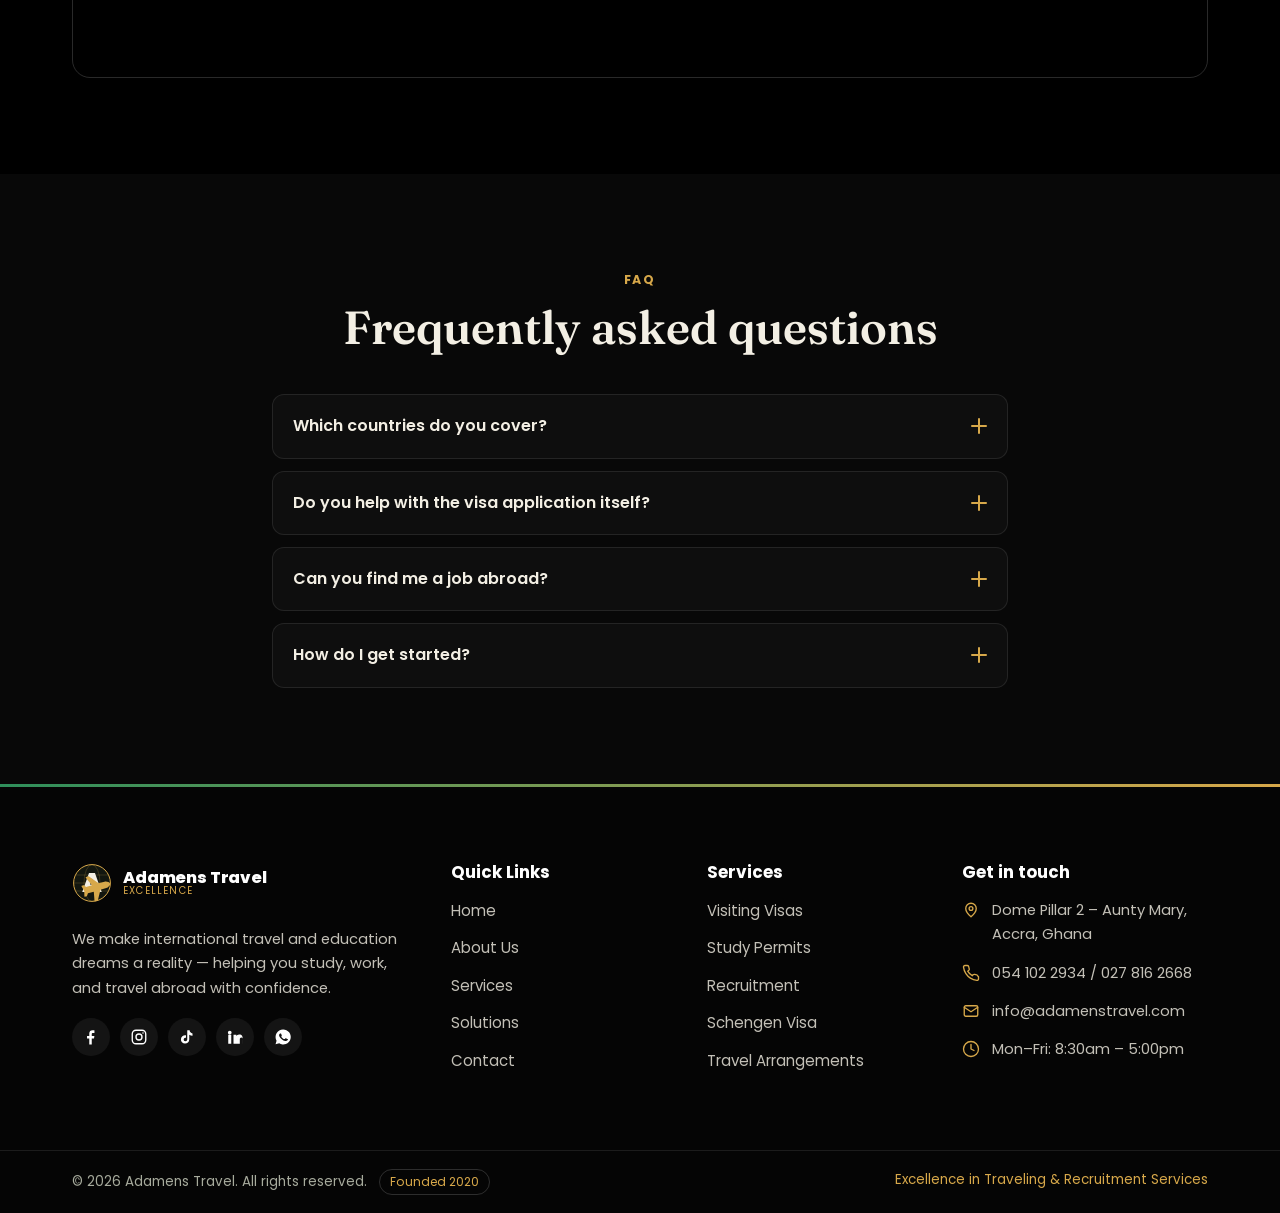
<file: contact.html>
<!DOCTYPE html>
<html lang="en">
<head>
  <meta charset="UTF-8" />
  <meta name="viewport" content="width=device-width, initial-scale=1.0" />
  <title>Contact Us — Adamens Travel</title>
  <meta name="description" content="Get in touch with Adamens Travel in Accra, Ghana. Book a free consultation for study, work, and travel abroad. Phone, email, office hours, and FAQ." />
  <link rel="preconnect" href="https://fonts.googleapis.com" />
  <link rel="preconnect" href="https://fonts.gstatic.com" crossorigin />
  <link href="https://fonts.googleapis.com/css2?family=Fraunces:opsz,wght@9..144,500;9..144,600;9..144,700&family=Poppins:wght@400;500;600;700;800&display=swap" rel="stylesheet" />
  <link rel="stylesheet" href="styles.css" />
</head>
<body>

  <svg width="0" height="0" style="position:absolute" aria-hidden="true">
    <symbol id="logo" viewBox="0 0 100 100">
      <clipPath id="globeClip"><circle cx="50" cy="50" r="46"/></clipPath>
      <circle cx="50" cy="50" r="46" fill="#12160f" stroke="#d7a84a" stroke-width="2.5"/>
      <g clip-path="url(#globeClip)" stroke="rgba(215,168,74,0.35)" stroke-width="1.4" fill="none">
        <ellipse cx="50" cy="50" rx="20" ry="46"/><line x1="4" y1="50" x2="96" y2="50"/><line x1="10" y1="30" x2="90" y2="30"/><line x1="10" y1="70" x2="90" y2="70"/>
      </g>
      <text x="49" y="73" text-anchor="middle" font-family="Poppins, sans-serif" font-weight="800" font-size="66" fill="#f3efe4">A</text>
      <g transform="translate(14 40) rotate(-16) scale(0.13)" fill="#d7a84a">
        <path d="M482.3 192c34.2 0 93.7 29 93.7 64c0 36-59.5 64-93.7 64l-116.6 0L265.2 495.9c-1.2 5.6-6.2 9.6-11.9 9.6l-43.9 0c-7.9 0-13.7-7.4-11.8-15.1L232 320l-116.7 0-31.4 41.9c-2.3 3-5.8 4.8-9.6 4.8l-33.6 0c-5.1 0-8.8-4.8-7.5-9.7L60 256 32.9 155.1c-1.3-5 2.4-9.7 7.5-9.7l33.6 0c3.8 0 7.3 1.8 9.6 4.8L115.3 192 232 192 156.6 21.3C154.7 13.6 160.5 6.2 168.4 6.2l43.9 0c5.7 0 10.7 4 11.9 9.6L365.4 192l116.9 0z"/>
      </g>
    </symbol>
  </svg>

  <div class="topbar">
    <div class="container topbar-inner">
      <div class="topbar-left">
        <span><svg viewBox="0 0 24 24" width="14" height="14" fill="none" stroke="currentColor" stroke-width="1.8" stroke-linecap="round" stroke-linejoin="round"><path d="M22 16.9v3a2 2 0 0 1-2.2 2 19.8 19.8 0 0 1-8.6-3.1 19.5 19.5 0 0 1-6-6A19.8 19.8 0 0 1 2 4.2 2 2 0 0 1 4 2h3a2 2 0 0 1 2 1.7c.1.9.3 1.8.6 2.6a2 2 0 0 1-.5 2.1L7.6 9.6a16 16 0 0 0 6 6l1.2-1.2a2 2 0 0 1 2.1-.5c.8.3 1.7.5 2.6.6a2 2 0 0 1 1.7 2z"/></svg>
          <a href="tel:+233541022934">054 102 2934</a> / <a href="tel:+233278162668">027 816 2668</a></span>
        <span class="topbar-loc"><svg viewBox="0 0 24 24" width="14" height="14" fill="none" stroke="currentColor" stroke-width="1.8" stroke-linecap="round" stroke-linejoin="round"><path d="M12 21s-7-6-7-11a7 7 0 0 1 14 0c0 5-7 11-7 11z"/><circle cx="12" cy="10" r="2.5"/></svg> Accra, Ghana</span>
      </div>
      <span class="topbar-tag">Excellence in Traveling &amp; Recruitment</span>
    </div>
  </div>

  <header class="site-header" id="top">
    <div class="container">
      <div class="nav-pill">
        <a href="index.html" class="brand" aria-label="Adamens Travel home">
          <svg class="brand-logo" aria-hidden="true"><use href="#logo"/></svg>
          <span class="brand-text"><strong>Adamens Travel</strong><small>Excellence in Traveling</small></span>
        </a>
        <nav class="site-nav" id="site-nav" aria-label="Primary">
          <a href="index.html">Home</a>
          <a href="about.html">About</a>
          <a href="services.html">Services</a>
          <a href="solutions.html">Solutions</a>
          <a href="contact.html" class="active">Contact</a>
        </nav>
        <a href="contact.html" class="btn btn-green btn-sm nav-cta">Book Now <span aria-hidden="true">&#8594;</span></a>
        <button class="nav-toggle" id="nav-toggle" aria-label="Toggle navigation" aria-expanded="false" aria-controls="site-nav"><span></span><span></span><span></span></button>
      </div>
    </div>
  </header>


  <section class="page-hero" style="background-image:url('https://images.unsplash.com/photo-1521737711867-e3b97375f902?auto=format&fit=crop&w=1900&q=80')">
    <div class="page-hero-overlay"></div>
    <div class="container">
      <p class="breadcrumb"><a href="index.html">Home</a> <span>/</span> Contact</p>
      <h1>Get in Touch</h1>
      <p>Ready to make your dream take flight? Let's talk.</p>
    </div>
  </section>

  <!-- ===== Contact grid ===== -->
  <section class="contact-section">
    <div class="container contact-grid">
      <!-- Form -->
      <div class="contact-form-wrap">
        <h2>Schedule a free consultation</h2>
        <p class="muted">Fill in the form and our team will get back to you shortly.</p>
        <form class="contact-form" id="contact-form" novalidate>
          <div class="field">
            <label for="c-name">Full name</label>
            <input type="text" id="c-name" name="name" placeholder="Your name" required />
          </div>
          <div class="field-row">
            <div class="field">
              <label for="c-email">Email</label>
              <input type="email" id="c-email" name="email" placeholder="you@example.com" required />
            </div>
            <div class="field">
              <label for="c-phone">Phone</label>
              <input type="tel" id="c-phone" name="phone" placeholder="Your phone number" />
            </div>
          </div>
          <div class="field">
            <label for="c-service">I'm interested in</label>
            <select id="c-service" name="service">
              <option value="">Select a service…</option>
              <option>Visiting Visa</option>
              <option>Study Permit</option>
              <option>Recruitment &amp; Working Permit</option>
              <option>Schengen Visa</option>
              <option>Travel Arrangements</option>
              <option>Educational Consultancy</option>
            </select>
          </div>
          <div class="field">
            <label for="c-message">Message</label>
            <textarea id="c-message" name="message" rows="4" placeholder="Tell us about your goals…" required></textarea>
          </div>
          <button type="submit" class="btn btn-orange btn-lg">Send Message</button>
          <p class="form-msg dark" id="contact-msg" role="status" aria-live="polite"></p>
        </form>
      </div>

      <!-- Info -->
      <aside class="contact-info">
        <h2>Contact details</h2>
        <ul class="contact-list big">
          <li>
            <svg viewBox="0 0 24 24" width="20" height="20" fill="none" stroke="currentColor" stroke-width="1.8" stroke-linecap="round" stroke-linejoin="round"><path d="M12 21s-7-6-7-11a7 7 0 0 1 14 0c0 5-7 11-7 11z"/><circle cx="12" cy="10" r="2.5"/></svg>
            <span><strong>Address</strong><br />Dome Pillar 2 – Aunty Mary,<br />Accra, Ghana</span>
          </li>
          <li>
            <svg viewBox="0 0 24 24" width="20" height="20" fill="none" stroke="currentColor" stroke-width="1.8" stroke-linecap="round" stroke-linejoin="round"><path d="M22 16.9v3a2 2 0 0 1-2.2 2 19.8 19.8 0 0 1-8.6-3.1 19.5 19.5 0 0 1-6-6A19.8 19.8 0 0 1 2 4.2 2 2 0 0 1 4 2h3a2 2 0 0 1 2 1.7c.1.9.3 1.8.6 2.6a2 2 0 0 1-.5 2.1L7.6 9.6a16 16 0 0 0 6 6l1.2-1.2a2 2 0 0 1 2.1-.5c.8.3 1.7.5 2.6.6a2 2 0 0 1 1.7 2z"/></svg>
            <span><strong>Phone</strong><br /><a href="tel:+233541022934">054 102 2934</a> / <a href="tel:+233278162668">027 816 2668</a></span>
          </li>
          <li>
            <svg viewBox="0 0 24 24" width="20" height="20" fill="none" stroke="currentColor" stroke-width="1.8" stroke-linecap="round" stroke-linejoin="round"><rect x="3" y="5" width="18" height="14" rx="2"/><path d="m3 7 9 6 9-6"/></svg>
            <span><strong>Email</strong><br /><a href="mailto:info@adamenstravel.com">info@adamenstravel.com</a></span>
          </li>
          <li>
            <svg viewBox="0 0 24 24" width="20" height="20" fill="none" stroke="currentColor" stroke-width="1.8" stroke-linecap="round" stroke-linejoin="round"><circle cx="12" cy="12" r="10"/><path d="M12 6v6l4 2"/></svg>
            <span><strong>Office Hours</strong><br />Monday – Friday: 8am – 5pm<br />Weekends: By appointment</span>
          </li>
        </ul>
        <a href="https://wa.me/233541022934" class="btn btn-navy wa-btn">
          <svg viewBox="0 0 24 24" width="18" height="18" fill="currentColor"><path d="M12 2a10 10 0 0 0-8.6 15l-1.3 4.7 4.8-1.3A10 10 0 1 0 12 2zm5.6 14.2c-.2.6-1.2 1.2-1.7 1.2-.4 0-1 .1-3.3-.9-2.8-1.2-4.5-4-4.7-4.2-.1-.2-1.1-1.4-1.1-2.6s.6-1.8.9-2.1c.2-.2.5-.3.7-.3h.5c.2 0 .4 0 .6.5l.8 2c.1.2.1.4 0 .5l-.4.6c-.1.2-.3.3-.1.6.2.3.8 1.3 1.7 2 1.2.9 2 1.2 2.3 1.3.2 0 .4.1.6-.1l.9-1c.2-.2.4-.2.6-.1l1.9.9c.3.1.5.2.6.3.1.2.1.9-.1 1.5z"/></svg>
          Chat on WhatsApp
        </a>
      </aside>
    </div>
  </section>

  <!-- ===== Map ===== -->
  <section class="map-section">
    <div class="container">
      <div class="map-embed">
        <iframe title="Adamens Travel location — Accra, Ghana" src="https://www.google.com/maps?q=Dome,+Accra,+Ghana&output=embed" loading="lazy" referrerpolicy="no-referrer-when-downgrade"></iframe>
      </div>
    </div>
  </section>

  <!-- ===== FAQ ===== -->
  <section class="faq-section">
    <div class="container narrow">
      <p class="eyebrow center">FAQ</p>
      <h2 class="section-title">Frequently asked questions</h2>
      <div class="faq" id="faq">
        <div class="faq-item">
          <button class="faq-q" aria-expanded="false">Which countries do you cover?<span class="faq-icon" aria-hidden="true"></span></button>
          <div class="faq-a"><p>We support travel, study, and work opportunities across Africa, Asia, Australia, Canada, USA, Europe, and the Middle East.</p></div>
        </div>
        <div class="faq-item">
          <button class="faq-q" aria-expanded="false">Do you help with the visa application itself?<span class="faq-icon" aria-hidden="true"></span></button>
          <div class="faq-a"><p>Yes. We guide you through visiting visas, study permits, working permits, and Schengen visas — including documentation and embassy appointments.</p></div>
        </div>
        <div class="faq-item">
          <button class="faq-q" aria-expanded="false">Can you find me a job abroad?<span class="faq-icon" aria-hidden="true"></span></button>
          <div class="faq-a"><p>Through our recruitment programs we connect qualified clients with opportunities overseas and assist with the working-permit process.</p></div>
        </div>
        <div class="faq-item">
          <button class="faq-q" aria-expanded="false">How do I get started?<span class="faq-icon" aria-hidden="true"></span></button>
          <div class="faq-a"><p>Book a free consultation using the form above, call us, or message us on WhatsApp. We'll assess your goals and recommend the best path forward.</p></div>
        </div>
      </div>
    </div>
  </section>

  <!-- ===================== FOOTER ===================== -->
  <footer class="site-footer" id="contact">
    <div class="container footer-inner">
      <div class="footer-brand">
        <div class="brand brand-light">
          <svg class="brand-logo" aria-hidden="true"><use href="#logo"/></svg>
          <span class="brand-text"><strong>Adamens Travel</strong><small>EXCELLENCE</small></span>
        </div>
        <p>We make international travel and education dreams a reality — helping you study, work, and travel abroad with confidence.</p>
        <div class="socials" aria-label="Social media">
          <a href="#" aria-label="Facebook"><svg viewBox="0 0 24 24" width="18" height="18" fill="currentColor"><path d="M13 22v-8h3l.5-3.5H13V8.2c0-1 .3-1.7 1.8-1.7H16.6V3.3C16.3 3.2 15.2 3.1 14 3.1 11.4 3.1 9.7 4.7 9.7 7.6v2.9H6.7V14h3v8z"/></svg></a>
          <a href="https://www.instagram.com/adamenstravel?utm_source=ig_web_button_share_sheet&amp;stkn=ZDNlZDc0MzIxNw==" target="_blank" rel="noopener" aria-label="Instagram"><svg viewBox="0 0 24 24" width="18" height="18" fill="none" stroke="currentColor" stroke-width="1.8"><rect x="3" y="3" width="18" height="18" rx="5"/><circle cx="12" cy="12" r="4"/><circle cx="17.3" cy="6.7" r="1" fill="currentColor" stroke="none"/></svg></a>
          <a href="https://www.tiktok.com/@adamenstravel?is_from_webapp=1&amp;sender_device=pc" target="_blank" rel="noopener" aria-label="TikTok"><svg viewBox="0 0 24 24" width="18" height="18" fill="currentColor"><path d="M16.6 5.82a4.28 4.28 0 0 1-1.06-2.82h-3.2v12.4a2.38 2.38 0 0 1-2.38 2.35 2.38 2.38 0 1 1 .7-4.65V9.8a5.6 5.6 0 0 0-.7-.05A5.55 5.55 0 1 0 15 15.3V9.01a7.5 7.5 0 0 0 4.36 1.4V7.2a4.28 4.28 0 0 1-2.76-1.38z"/></svg></a>
          <a href="#" aria-label="LinkedIn"><svg viewBox="0 0 24 24" width="18" height="18" fill="currentColor"><path d="M4.98 3.5a2.5 2.5 0 1 0 0 5 2.5 2.5 0 0 0 0-5zM3 9h4v12H3zM10 9h3.8v1.7h.05c.53-1 1.8-2 3.7-2 4 0 4.7 2.6 4.7 6V21H22.3v-5.3c0-1.3 0-3-1.8-3s-2.1 1.4-2.1 2.9V21H10z"/></svg></a>
          <a href="https://wa.me/233541022934" aria-label="WhatsApp"><svg viewBox="0 0 24 24" width="18" height="18" fill="currentColor"><path d="M12 2a10 10 0 0 0-8.6 15l-1.3 4.7 4.8-1.3A10 10 0 1 0 12 2zm5.6 14.2c-.2.6-1.2 1.2-1.7 1.2-.4 0-1 .1-3.3-.9-2.8-1.2-4.5-4-4.7-4.2-.1-.2-1.1-1.4-1.1-2.6s.6-1.8.9-2.1c.2-.2.5-.3.7-.3h.5c.2 0 .4 0 .6.5l.8 2c.1.2.1.4 0 .5l-.4.6c-.1.2-.3.3-.1.6.2.3.8 1.3 1.7 2 1.2.9 2 1.2 2.3 1.3.2 0 .4.1.6-.1l.9-1c.2-.2.4-.2.6-.1l1.9.9c.3.1.5.2.6.3.1.2.1.9-.1 1.5z"/></svg></a>
        </div>
      </div>

      <div class="footer-col">
        <h3>Quick Links</h3>
        <ul class="footer-links">
          <li><a href="index.html">Home</a></li>
          <li><a href="about.html">About Us</a></li>
          <li><a href="services.html">Services</a></li>
          <li><a href="solutions.html">Solutions</a></li>
          <li><a href="contact.html">Contact</a></li>
        </ul>
      </div>

      <div class="footer-col">
        <h3>Services</h3>
        <ul class="footer-links">
          <li><a href="services.html">Visiting Visas</a></li>
          <li><a href="services.html">Study Permits</a></li>
          <li><a href="services.html">Recruitment</a></li>
          <li><a href="services.html">Schengen Visa</a></li>
          <li><a href="services.html">Travel Arrangements</a></li>
        </ul>
      </div>

      <div class="footer-col">
        <h3>Get in touch</h3>
        <ul class="contact-list">
          <li><svg viewBox="0 0 24 24" width="18" height="18" fill="none" stroke="currentColor" stroke-width="1.8" stroke-linecap="round" stroke-linejoin="round"><path d="M12 21s-7-6-7-11a7 7 0 0 1 14 0c0 5-7 11-7 11z"/><circle cx="12" cy="10" r="2.5"/></svg><span>Dome Pillar 2 – Aunty Mary,<br />Accra, Ghana</span></li>
          <li><svg viewBox="0 0 24 24" width="18" height="18" fill="none" stroke="currentColor" stroke-width="1.8" stroke-linecap="round" stroke-linejoin="round"><path d="M22 16.9v3a2 2 0 0 1-2.2 2 19.8 19.8 0 0 1-8.6-3.1 19.5 19.5 0 0 1-6-6A19.8 19.8 0 0 1 2 4.2 2 2 0 0 1 4 2h3a2 2 0 0 1 2 1.7c.1.9.3 1.8.6 2.6a2 2 0 0 1-.5 2.1L7.6 9.6a16 16 0 0 0 6 6l1.2-1.2a2 2 0 0 1 2.1-.5c.8.3 1.7.5 2.6.6a2 2 0 0 1 1.7 2z"/></svg><span><a href="tel:+233541022934">054 102 2934</a> / <a href="tel:+233278162668">027 816 2668</a></span></li>
          <li><svg viewBox="0 0 24 24" width="18" height="18" fill="none" stroke="currentColor" stroke-width="1.8" stroke-linecap="round" stroke-linejoin="round"><rect x="3" y="5" width="18" height="14" rx="2"/><path d="m3 7 9 6 9-6"/></svg><span><a href="mailto:info@adamenstravel.com">info@adamenstravel.com</a></span></li>
          <li><svg viewBox="0 0 24 24" width="18" height="18" fill="none" stroke="currentColor" stroke-width="1.8" stroke-linecap="round" stroke-linejoin="round"><circle cx="12" cy="12" r="10"/><path d="M12 6v6l4 2"/></svg><span>Mon–Fri: 8:30am – 5:00pm</span></li>
        </ul>
      </div>
    </div>

    <div class="footer-bottom">
      <div class="container">
        <p>&copy; <span id="year"></span> Adamens Travel. All rights reserved. <span class="est">Founded 2020</span></p>
        <p class="tagline">Excellence in Traveling &amp; Recruitment Services</p>
      </div>
    </div>
  </footer>

  <script src="script.js"></script>
</body>
</html>
</file>
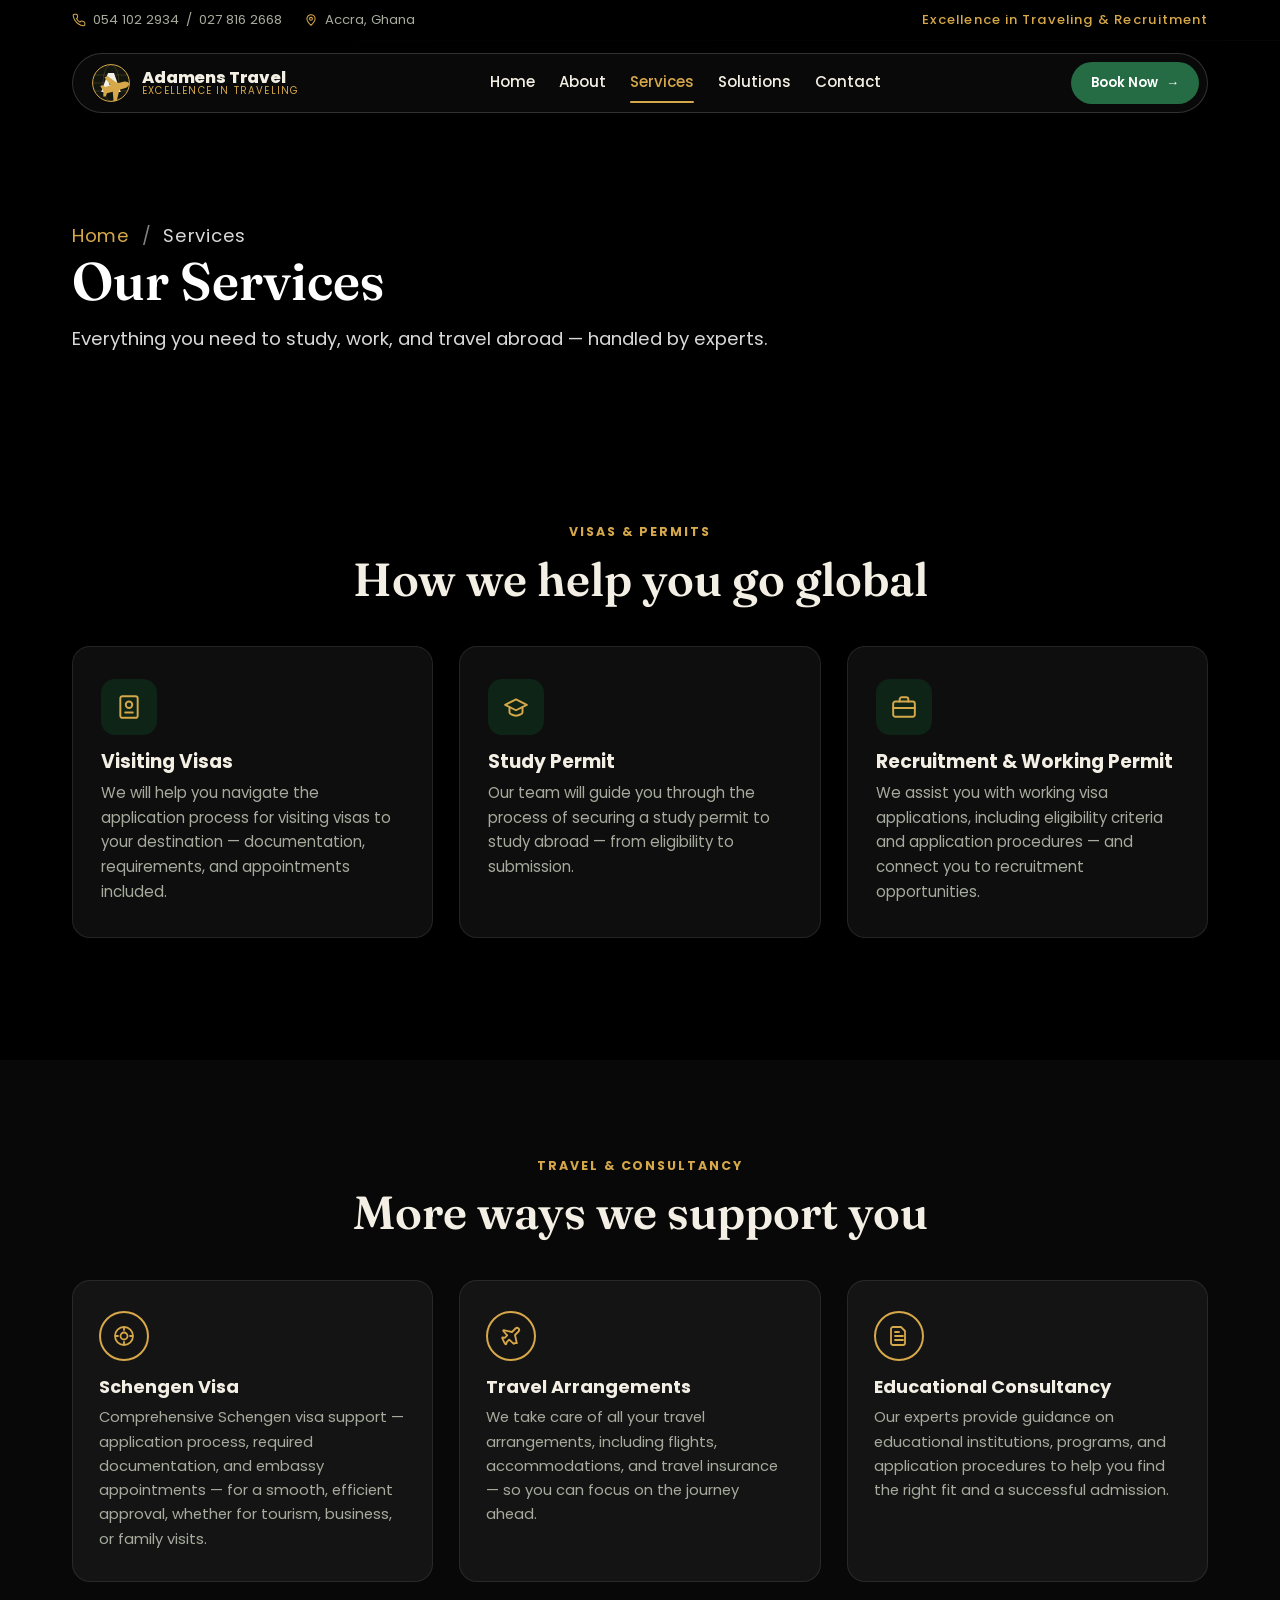
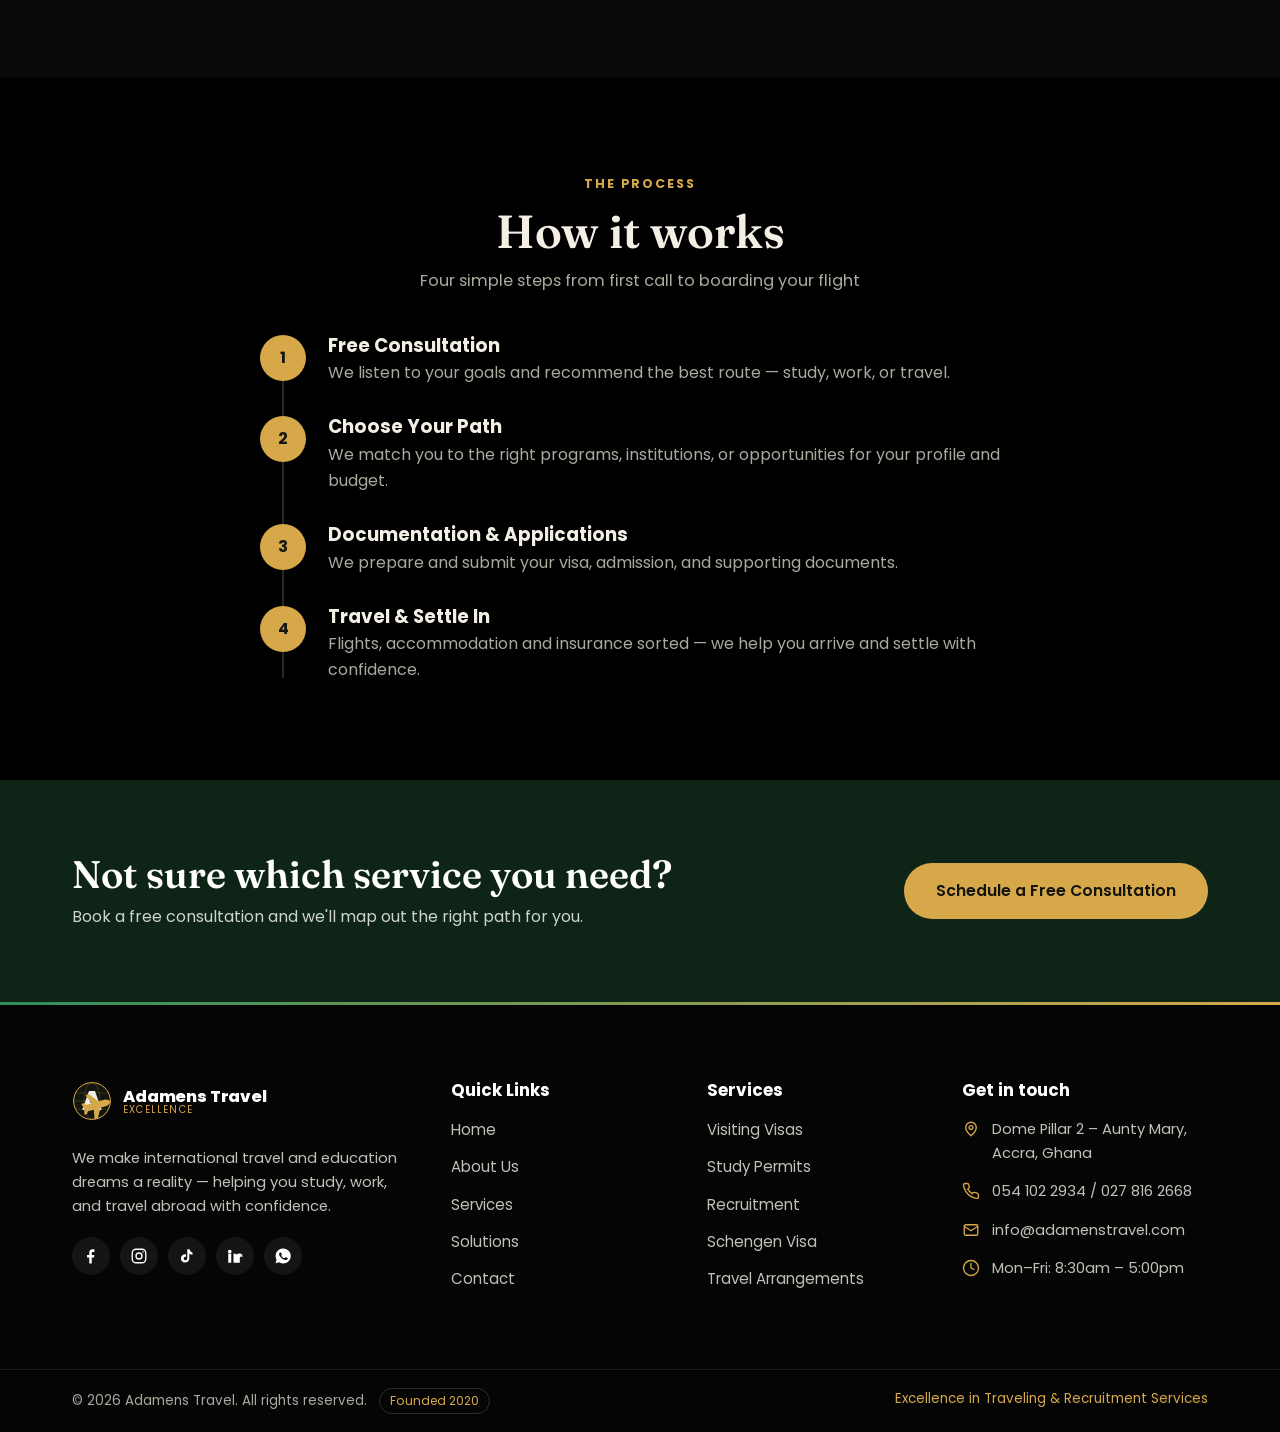
<file: services.html>
<!DOCTYPE html>
<html lang="en">
<head>
  <meta charset="UTF-8" />
  <meta name="viewport" content="width=device-width, initial-scale=1.0" />
  <title>Our Services — Adamens Travel</title>
  <meta name="description" content="Adamens Travel services: visiting visas, study permits, recruitment & working permits, Schengen visa support, travel arrangements, and educational consultancy." />
  <link rel="preconnect" href="https://fonts.googleapis.com" />
  <link rel="preconnect" href="https://fonts.gstatic.com" crossorigin />
  <link href="https://fonts.googleapis.com/css2?family=Fraunces:opsz,wght@9..144,500;9..144,600;9..144,700&family=Poppins:wght@400;500;600;700;800&display=swap" rel="stylesheet" />
  <link rel="stylesheet" href="styles.css" />
</head>
<body>

  <svg width="0" height="0" style="position:absolute" aria-hidden="true">
    <symbol id="logo" viewBox="0 0 100 100">
      <clipPath id="globeClip"><circle cx="50" cy="50" r="46"/></clipPath>
      <circle cx="50" cy="50" r="46" fill="#12160f" stroke="#d7a84a" stroke-width="2.5"/>
      <g clip-path="url(#globeClip)" stroke="rgba(215,168,74,0.35)" stroke-width="1.4" fill="none">
        <ellipse cx="50" cy="50" rx="20" ry="46"/><line x1="4" y1="50" x2="96" y2="50"/><line x1="10" y1="30" x2="90" y2="30"/><line x1="10" y1="70" x2="90" y2="70"/>
      </g>
      <text x="49" y="73" text-anchor="middle" font-family="Poppins, sans-serif" font-weight="800" font-size="66" fill="#f3efe4">A</text>
      <g transform="translate(14 40) rotate(-16) scale(0.13)" fill="#d7a84a">
        <path d="M482.3 192c34.2 0 93.7 29 93.7 64c0 36-59.5 64-93.7 64l-116.6 0L265.2 495.9c-1.2 5.6-6.2 9.6-11.9 9.6l-43.9 0c-7.9 0-13.7-7.4-11.8-15.1L232 320l-116.7 0-31.4 41.9c-2.3 3-5.8 4.8-9.6 4.8l-33.6 0c-5.1 0-8.8-4.8-7.5-9.7L60 256 32.9 155.1c-1.3-5 2.4-9.7 7.5-9.7l33.6 0c3.8 0 7.3 1.8 9.6 4.8L115.3 192 232 192 156.6 21.3C154.7 13.6 160.5 6.2 168.4 6.2l43.9 0c5.7 0 10.7 4 11.9 9.6L365.4 192l116.9 0z"/>
      </g>
    </symbol>
  </svg>

  <div class="topbar">
    <div class="container topbar-inner">
      <div class="topbar-left">
        <span><svg viewBox="0 0 24 24" width="14" height="14" fill="none" stroke="currentColor" stroke-width="1.8" stroke-linecap="round" stroke-linejoin="round"><path d="M22 16.9v3a2 2 0 0 1-2.2 2 19.8 19.8 0 0 1-8.6-3.1 19.5 19.5 0 0 1-6-6A19.8 19.8 0 0 1 2 4.2 2 2 0 0 1 4 2h3a2 2 0 0 1 2 1.7c.1.9.3 1.8.6 2.6a2 2 0 0 1-.5 2.1L7.6 9.6a16 16 0 0 0 6 6l1.2-1.2a2 2 0 0 1 2.1-.5c.8.3 1.7.5 2.6.6a2 2 0 0 1 1.7 2z"/></svg>
          <a href="tel:+233541022934">054 102 2934</a> / <a href="tel:+233278162668">027 816 2668</a></span>
        <span class="topbar-loc"><svg viewBox="0 0 24 24" width="14" height="14" fill="none" stroke="currentColor" stroke-width="1.8" stroke-linecap="round" stroke-linejoin="round"><path d="M12 21s-7-6-7-11a7 7 0 0 1 14 0c0 5-7 11-7 11z"/><circle cx="12" cy="10" r="2.5"/></svg> Accra, Ghana</span>
      </div>
      <span class="topbar-tag">Excellence in Traveling &amp; Recruitment</span>
    </div>
  </div>

  <header class="site-header" id="top">
    <div class="container">
      <div class="nav-pill">
        <a href="index.html" class="brand" aria-label="Adamens Travel home">
          <svg class="brand-logo" aria-hidden="true"><use href="#logo"/></svg>
          <span class="brand-text"><strong>Adamens Travel</strong><small>Excellence in Traveling</small></span>
        </a>
        <nav class="site-nav" id="site-nav" aria-label="Primary">
          <a href="index.html">Home</a>
          <a href="about.html">About</a>
          <a href="services.html" class="active">Services</a>
          <a href="solutions.html">Solutions</a>
          <a href="contact.html">Contact</a>
        </nav>
        <a href="contact.html" class="btn btn-green btn-sm nav-cta">Book Now <span aria-hidden="true">&#8594;</span></a>
        <button class="nav-toggle" id="nav-toggle" aria-label="Toggle navigation" aria-expanded="false" aria-controls="site-nav"><span></span><span></span><span></span></button>
      </div>
    </div>
  </header>


  <section class="page-hero" style="background-image:url('https://images.unsplash.com/photo-1569949381669-ecf31ae8e613?auto=format&fit=crop&w=1900&q=80')">
    <div class="page-hero-overlay"></div>
    <div class="container">
      <p class="breadcrumb"><a href="index.html">Home</a> <span>/</span> Services</p>
      <h1>Our Services</h1>
      <p>Everything you need to study, work, and travel abroad — handled by experts.</p>
    </div>
  </section>

  <!-- ===== Core services ===== -->
  <section class="services">
    <div class="container">
      <p class="eyebrow center">Visas &amp; Permits</p>
      <h2 class="section-title">How we help you go global</h2>
      <div class="service-grid">
        <article class="service-card">
          <span class="service-icon" aria-hidden="true"><svg viewBox="0 0 24 24" width="26" height="26" fill="none" stroke="currentColor" stroke-width="1.8" stroke-linecap="round" stroke-linejoin="round"><rect x="4" y="2" width="16" height="20" rx="2"/><circle cx="12" cy="10" r="3"/><path d="M8.5 17h7"/></svg></span>
          <h3>Visiting Visas</h3>
          <p>We will help you navigate the application process for visiting visas to your destination — documentation, requirements, and appointments included.</p>
        </article>
        <article class="service-card">
          <span class="service-icon" aria-hidden="true"><svg viewBox="0 0 24 24" width="26" height="26" fill="none" stroke="currentColor" stroke-width="1.8" stroke-linecap="round" stroke-linejoin="round"><path d="M22 10 12 5 2 10l10 5 10-5z"/><path d="M6 12v5c0 1 2.7 3 6 3s6-2 6-3v-5"/></svg></span>
          <h3>Study Permit</h3>
          <p>Our team will guide you through the process of securing a study permit to study abroad — from eligibility to submission.</p>
        </article>
        <article class="service-card">
          <span class="service-icon" aria-hidden="true"><svg viewBox="0 0 24 24" width="26" height="26" fill="none" stroke="currentColor" stroke-width="1.8" stroke-linecap="round" stroke-linejoin="round"><rect x="2" y="7" width="20" height="14" rx="2"/><path d="M8 7V5a2 2 0 0 1 2-2h4a2 2 0 0 1 2 2v2"/><path d="M2 13h20"/></svg></span>
          <h3>Recruitment &amp; Working Permit</h3>
          <p>We assist you with working visa applications, including eligibility criteria and application procedures — and connect you to recruitment opportunities.</p>
        </article>
      </div>
    </div>
  </section>

  <!-- ===== Travel & consultancy ===== -->
  <section class="services alt">
    <div class="container">
      <p class="eyebrow center">Travel &amp; Consultancy</p>
      <h2 class="section-title">More ways we support you</h2>
      <div class="offer-grid">
        <article class="offer-card">
          <span class="offer-icon" aria-hidden="true"><svg viewBox="0 0 24 24" width="24" height="24" fill="none" stroke="currentColor" stroke-width="1.8" stroke-linecap="round" stroke-linejoin="round"><circle cx="12" cy="12" r="9"/><path d="M12 4v2M12 18v2M4 12h2M18 12h2"/><circle cx="12" cy="12" r="3.5"/></svg></span>
          <h3>Schengen Visa</h3>
          <p>Comprehensive Schengen visa support — application process, required documentation, and embassy appointments — for a smooth, efficient approval, whether for tourism, business, or family visits.</p>
        </article>
        <article class="offer-card">
          <span class="offer-icon" aria-hidden="true"><svg viewBox="0 0 24 24" width="24" height="24" fill="none" stroke="currentColor" stroke-width="1.8" stroke-linecap="round" stroke-linejoin="round"><path d="M17.8 19.2 16 11l3.5-3.5a2.1 2.1 0 0 0-3-3L13 8 4.8 6.2a.5.5 0 0 0-.5.8l3.9 4.3-2.5 2.5-1.9-.5a.5.5 0 0 0-.5.8L5 18l1.4 2.2a.5.5 0 0 0 .8-.1l.5-1.9 2.5-2.5 4.3 3.9a.5.5 0 0 0 .8-.5z"/></svg></span>
          <h3>Travel Arrangements</h3>
          <p>We take care of all your travel arrangements, including flights, accommodations, and travel insurance — so you can focus on the journey ahead.</p>
        </article>
        <article class="offer-card">
          <span class="offer-icon" aria-hidden="true"><svg viewBox="0 0 24 24" width="24" height="24" fill="none" stroke="currentColor" stroke-width="1.8" stroke-linecap="round" stroke-linejoin="round"><path d="M4 5a2 2 0 0 1 2-2h8l4 4v12a2 2 0 0 1-2 2H6a2 2 0 0 1-2-2z"/><path d="M8 8h4M8 12h8M8 16h8"/></svg></span>
          <h3>Educational Consultancy</h3>
          <p>Our experts provide guidance on educational institutions, programs, and application procedures to help you find the right fit and a successful admission.</p>
        </article>
      </div>
    </div>
  </section>

  <!-- ===== How it works ===== -->
  <section class="services">
    <div class="container">
      <p class="eyebrow center">The Process</p>
      <h2 class="section-title">How it works</h2>
      <p class="section-sub">Four simple steps from first call to boarding your flight</p>
      <ol class="timeline">
        <li><span class="tl-dot">1</span><div><h3>Free Consultation</h3><p>We listen to your goals and recommend the best route — study, work, or travel.</p></div></li>
        <li><span class="tl-dot">2</span><div><h3>Choose Your Path</h3><p>We match you to the right programs, institutions, or opportunities for your profile and budget.</p></div></li>
        <li><span class="tl-dot">3</span><div><h3>Documentation &amp; Applications</h3><p>We prepare and submit your visa, admission, and supporting documents.</p></div></li>
        <li><span class="tl-dot">4</span><div><h3>Travel &amp; Settle In</h3><p>Flights, accommodation and insurance sorted — we help you arrive and settle with confidence.</p></div></li>
      </ol>
    </div>
  </section>

  <!-- ===== CTA ===== -->
  <section class="cta-band">
    <div class="container cta-inner">
      <div class="cta-text">
        <h2>Not sure which service you need?</h2>
        <p>Book a free consultation and we'll map out the right path for you.</p>
      </div>
      <a href="contact.html" class="btn btn-orange btn-lg">Schedule a Free Consultation</a>
    </div>
  </section>

  <!-- ===================== FOOTER ===================== -->
  <footer class="site-footer" id="contact">
    <div class="container footer-inner">
      <div class="footer-brand">
        <div class="brand brand-light">
          <svg class="brand-logo" aria-hidden="true"><use href="#logo"/></svg>
          <span class="brand-text"><strong>Adamens Travel</strong><small>EXCELLENCE</small></span>
        </div>
        <p>We make international travel and education dreams a reality — helping you study, work, and travel abroad with confidence.</p>
        <div class="socials" aria-label="Social media">
          <a href="#" aria-label="Facebook"><svg viewBox="0 0 24 24" width="18" height="18" fill="currentColor"><path d="M13 22v-8h3l.5-3.5H13V8.2c0-1 .3-1.7 1.8-1.7H16.6V3.3C16.3 3.2 15.2 3.1 14 3.1 11.4 3.1 9.7 4.7 9.7 7.6v2.9H6.7V14h3v8z"/></svg></a>
          <a href="https://www.instagram.com/adamenstravel?utm_source=ig_web_button_share_sheet&amp;stkn=ZDNlZDc0MzIxNw==" target="_blank" rel="noopener" aria-label="Instagram"><svg viewBox="0 0 24 24" width="18" height="18" fill="none" stroke="currentColor" stroke-width="1.8"><rect x="3" y="3" width="18" height="18" rx="5"/><circle cx="12" cy="12" r="4"/><circle cx="17.3" cy="6.7" r="1" fill="currentColor" stroke="none"/></svg></a>
          <a href="https://www.tiktok.com/@adamenstravel?is_from_webapp=1&amp;sender_device=pc" target="_blank" rel="noopener" aria-label="TikTok"><svg viewBox="0 0 24 24" width="18" height="18" fill="currentColor"><path d="M16.6 5.82a4.28 4.28 0 0 1-1.06-2.82h-3.2v12.4a2.38 2.38 0 0 1-2.38 2.35 2.38 2.38 0 1 1 .7-4.65V9.8a5.6 5.6 0 0 0-.7-.05A5.55 5.55 0 1 0 15 15.3V9.01a7.5 7.5 0 0 0 4.36 1.4V7.2a4.28 4.28 0 0 1-2.76-1.38z"/></svg></a>
          <a href="#" aria-label="LinkedIn"><svg viewBox="0 0 24 24" width="18" height="18" fill="currentColor"><path d="M4.98 3.5a2.5 2.5 0 1 0 0 5 2.5 2.5 0 0 0 0-5zM3 9h4v12H3zM10 9h3.8v1.7h.05c.53-1 1.8-2 3.7-2 4 0 4.7 2.6 4.7 6V21H22.3v-5.3c0-1.3 0-3-1.8-3s-2.1 1.4-2.1 2.9V21H10z"/></svg></a>
          <a href="https://wa.me/233541022934" aria-label="WhatsApp"><svg viewBox="0 0 24 24" width="18" height="18" fill="currentColor"><path d="M12 2a10 10 0 0 0-8.6 15l-1.3 4.7 4.8-1.3A10 10 0 1 0 12 2zm5.6 14.2c-.2.6-1.2 1.2-1.7 1.2-.4 0-1 .1-3.3-.9-2.8-1.2-4.5-4-4.7-4.2-.1-.2-1.1-1.4-1.1-2.6s.6-1.8.9-2.1c.2-.2.5-.3.7-.3h.5c.2 0 .4 0 .6.5l.8 2c.1.2.1.4 0 .5l-.4.6c-.1.2-.3.3-.1.6.2.3.8 1.3 1.7 2 1.2.9 2 1.2 2.3 1.3.2 0 .4.1.6-.1l.9-1c.2-.2.4-.2.6-.1l1.9.9c.3.1.5.2.6.3.1.2.1.9-.1 1.5z"/></svg></a>
        </div>
      </div>

      <div class="footer-col">
        <h3>Quick Links</h3>
        <ul class="footer-links">
          <li><a href="index.html">Home</a></li>
          <li><a href="about.html">About Us</a></li>
          <li><a href="services.html">Services</a></li>
          <li><a href="solutions.html">Solutions</a></li>
          <li><a href="contact.html">Contact</a></li>
        </ul>
      </div>

      <div class="footer-col">
        <h3>Services</h3>
        <ul class="footer-links">
          <li><a href="services.html">Visiting Visas</a></li>
          <li><a href="services.html">Study Permits</a></li>
          <li><a href="services.html">Recruitment</a></li>
          <li><a href="services.html">Schengen Visa</a></li>
          <li><a href="services.html">Travel Arrangements</a></li>
        </ul>
      </div>

      <div class="footer-col">
        <h3>Get in touch</h3>
        <ul class="contact-list">
          <li><svg viewBox="0 0 24 24" width="18" height="18" fill="none" stroke="currentColor" stroke-width="1.8" stroke-linecap="round" stroke-linejoin="round"><path d="M12 21s-7-6-7-11a7 7 0 0 1 14 0c0 5-7 11-7 11z"/><circle cx="12" cy="10" r="2.5"/></svg><span>Dome Pillar 2 – Aunty Mary,<br />Accra, Ghana</span></li>
          <li><svg viewBox="0 0 24 24" width="18" height="18" fill="none" stroke="currentColor" stroke-width="1.8" stroke-linecap="round" stroke-linejoin="round"><path d="M22 16.9v3a2 2 0 0 1-2.2 2 19.8 19.8 0 0 1-8.6-3.1 19.5 19.5 0 0 1-6-6A19.8 19.8 0 0 1 2 4.2 2 2 0 0 1 4 2h3a2 2 0 0 1 2 1.7c.1.9.3 1.8.6 2.6a2 2 0 0 1-.5 2.1L7.6 9.6a16 16 0 0 0 6 6l1.2-1.2a2 2 0 0 1 2.1-.5c.8.3 1.7.5 2.6.6a2 2 0 0 1 1.7 2z"/></svg><span><a href="tel:+233541022934">054 102 2934</a> / <a href="tel:+233278162668">027 816 2668</a></span></li>
          <li><svg viewBox="0 0 24 24" width="18" height="18" fill="none" stroke="currentColor" stroke-width="1.8" stroke-linecap="round" stroke-linejoin="round"><rect x="3" y="5" width="18" height="14" rx="2"/><path d="m3 7 9 6 9-6"/></svg><span><a href="mailto:info@adamenstravel.com">info@adamenstravel.com</a></span></li>
          <li><svg viewBox="0 0 24 24" width="18" height="18" fill="none" stroke="currentColor" stroke-width="1.8" stroke-linecap="round" stroke-linejoin="round"><circle cx="12" cy="12" r="10"/><path d="M12 6v6l4 2"/></svg><span>Mon–Fri: 8:30am – 5:00pm</span></li>
        </ul>
      </div>
    </div>

    <div class="footer-bottom">
      <div class="container">
        <p>&copy; <span id="year"></span> Adamens Travel. All rights reserved. <span class="est">Founded 2020</span></p>
        <p class="tagline">Excellence in Traveling &amp; Recruitment Services</p>
      </div>
    </div>
  </footer>

  <script src="script.js"></script>
</body>
</html>
</file>
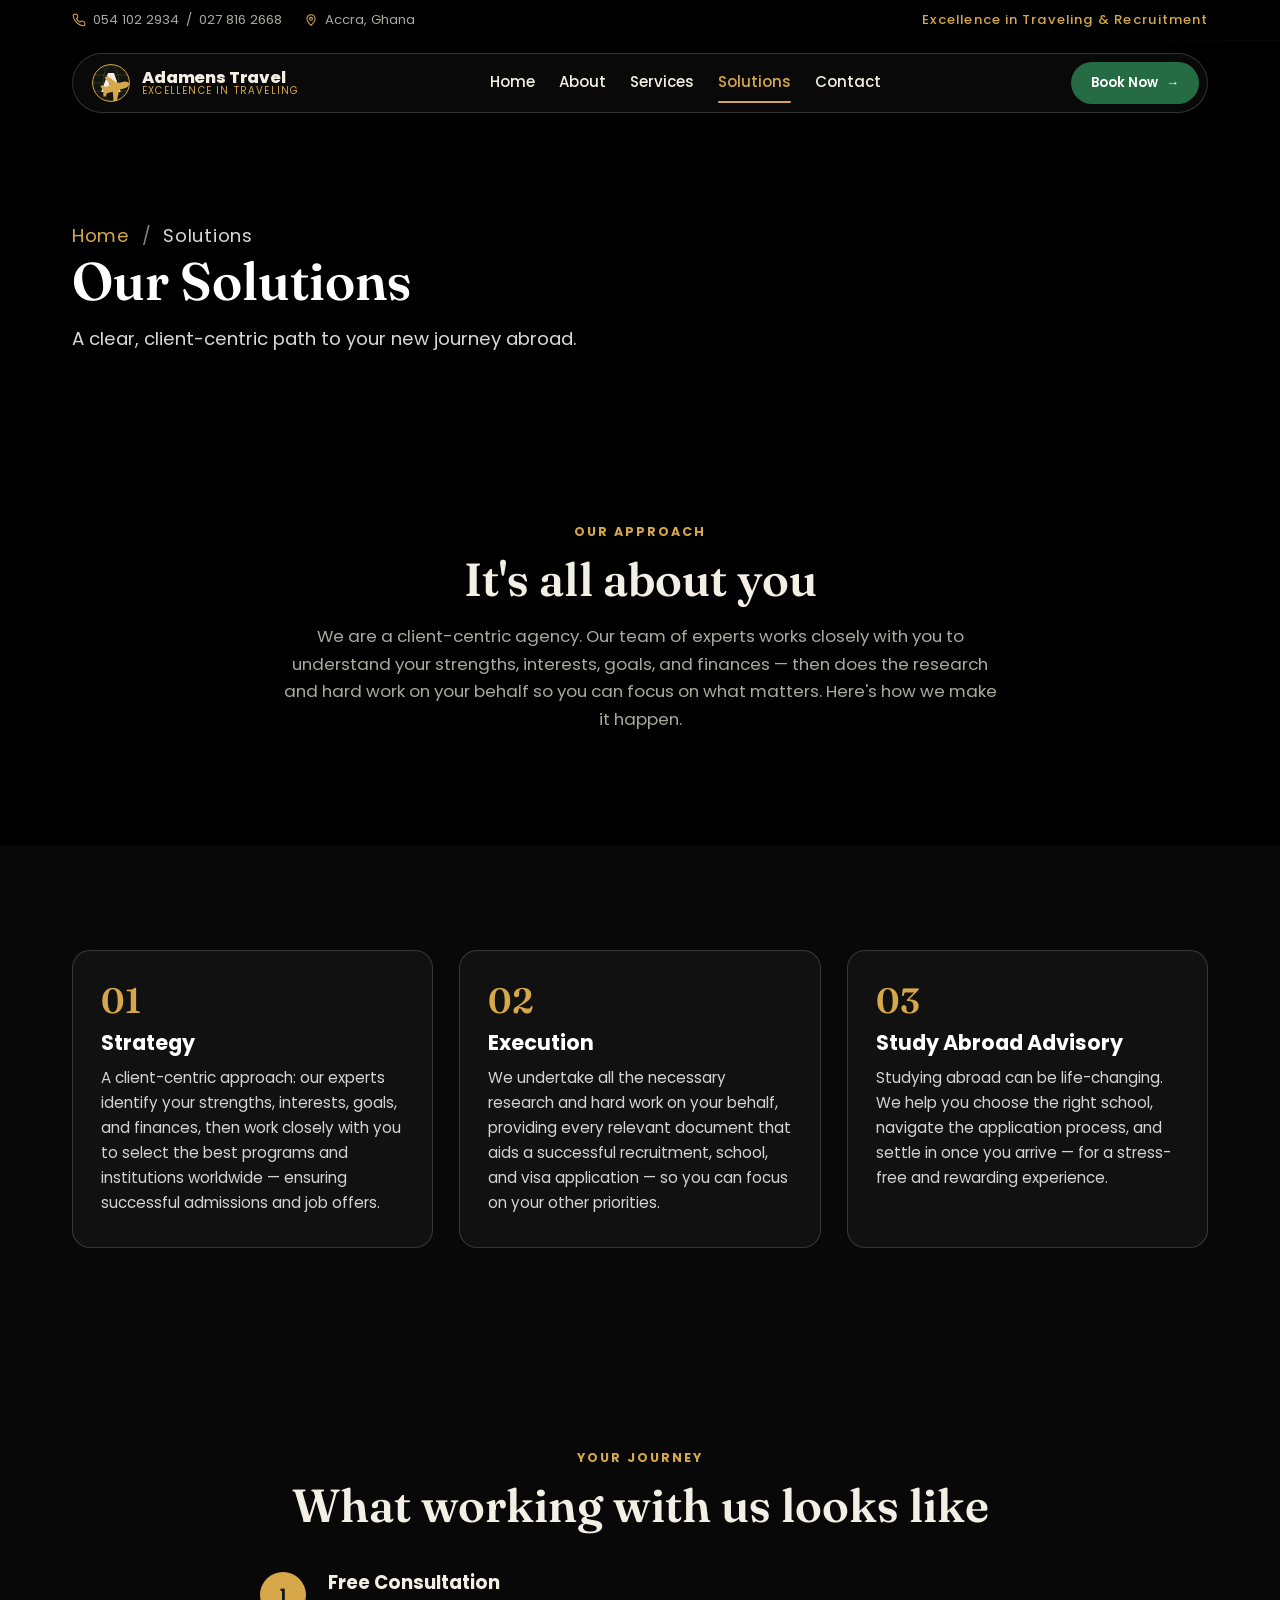
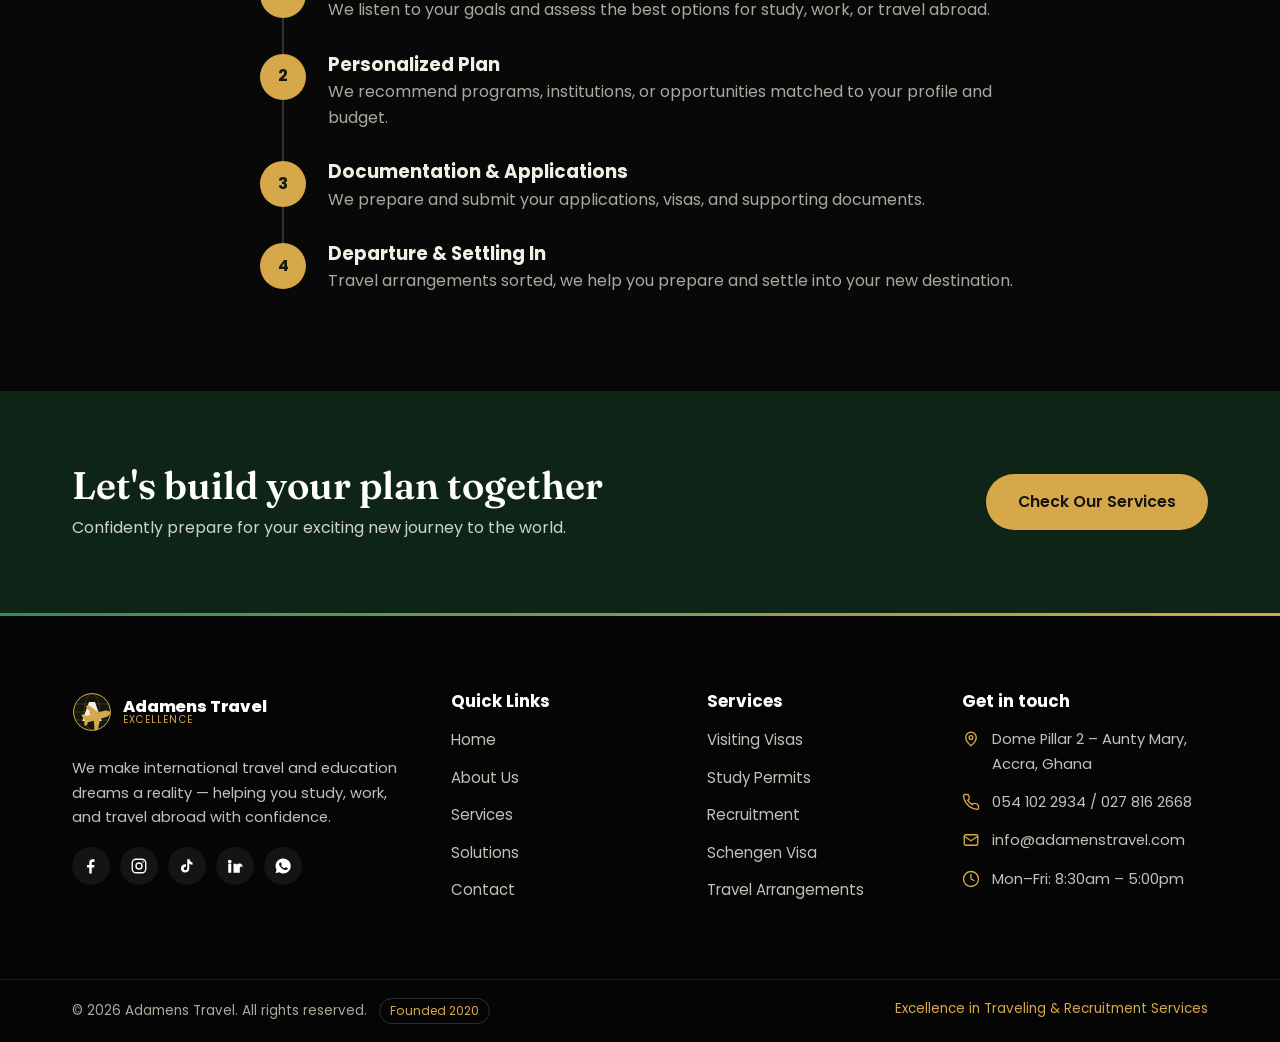
<file: solutions.html>
<!DOCTYPE html>
<html lang="en">
<head>
  <meta charset="UTF-8" />
  <meta name="viewport" content="width=device-width, initial-scale=1.0" />
  <title>Our Solutions — Adamens Travel</title>
  <meta name="description" content="Adamens Travel's approach: Strategy, Execution, and Study Abroad Advisory — a clear, client-centric path to your new journey abroad." />
  <link rel="preconnect" href="https://fonts.googleapis.com" />
  <link rel="preconnect" href="https://fonts.gstatic.com" crossorigin />
  <link href="https://fonts.googleapis.com/css2?family=Fraunces:opsz,wght@9..144,500;9..144,600;9..144,700&family=Poppins:wght@400;500;600;700;800&display=swap" rel="stylesheet" />
  <link rel="stylesheet" href="styles.css" />
</head>
<body>

  <svg width="0" height="0" style="position:absolute" aria-hidden="true">
    <symbol id="logo" viewBox="0 0 100 100">
      <clipPath id="globeClip"><circle cx="50" cy="50" r="46"/></clipPath>
      <circle cx="50" cy="50" r="46" fill="#12160f" stroke="#d7a84a" stroke-width="2.5"/>
      <g clip-path="url(#globeClip)" stroke="rgba(215,168,74,0.35)" stroke-width="1.4" fill="none">
        <ellipse cx="50" cy="50" rx="20" ry="46"/><line x1="4" y1="50" x2="96" y2="50"/><line x1="10" y1="30" x2="90" y2="30"/><line x1="10" y1="70" x2="90" y2="70"/>
      </g>
      <text x="49" y="73" text-anchor="middle" font-family="Poppins, sans-serif" font-weight="800" font-size="66" fill="#f3efe4">A</text>
      <g transform="translate(14 40) rotate(-16) scale(0.13)" fill="#d7a84a">
        <path d="M482.3 192c34.2 0 93.7 29 93.7 64c0 36-59.5 64-93.7 64l-116.6 0L265.2 495.9c-1.2 5.6-6.2 9.6-11.9 9.6l-43.9 0c-7.9 0-13.7-7.4-11.8-15.1L232 320l-116.7 0-31.4 41.9c-2.3 3-5.8 4.8-9.6 4.8l-33.6 0c-5.1 0-8.8-4.8-7.5-9.7L60 256 32.9 155.1c-1.3-5 2.4-9.7 7.5-9.7l33.6 0c3.8 0 7.3 1.8 9.6 4.8L115.3 192 232 192 156.6 21.3C154.7 13.6 160.5 6.2 168.4 6.2l43.9 0c5.7 0 10.7 4 11.9 9.6L365.4 192l116.9 0z"/>
      </g>
    </symbol>
  </svg>

  <div class="topbar">
    <div class="container topbar-inner">
      <div class="topbar-left">
        <span><svg viewBox="0 0 24 24" width="14" height="14" fill="none" stroke="currentColor" stroke-width="1.8" stroke-linecap="round" stroke-linejoin="round"><path d="M22 16.9v3a2 2 0 0 1-2.2 2 19.8 19.8 0 0 1-8.6-3.1 19.5 19.5 0 0 1-6-6A19.8 19.8 0 0 1 2 4.2 2 2 0 0 1 4 2h3a2 2 0 0 1 2 1.7c.1.9.3 1.8.6 2.6a2 2 0 0 1-.5 2.1L7.6 9.6a16 16 0 0 0 6 6l1.2-1.2a2 2 0 0 1 2.1-.5c.8.3 1.7.5 2.6.6a2 2 0 0 1 1.7 2z"/></svg>
          <a href="tel:+233541022934">054 102 2934</a> / <a href="tel:+233278162668">027 816 2668</a></span>
        <span class="topbar-loc"><svg viewBox="0 0 24 24" width="14" height="14" fill="none" stroke="currentColor" stroke-width="1.8" stroke-linecap="round" stroke-linejoin="round"><path d="M12 21s-7-6-7-11a7 7 0 0 1 14 0c0 5-7 11-7 11z"/><circle cx="12" cy="10" r="2.5"/></svg> Accra, Ghana</span>
      </div>
      <span class="topbar-tag">Excellence in Traveling &amp; Recruitment</span>
    </div>
  </div>

  <header class="site-header" id="top">
    <div class="container">
      <div class="nav-pill">
        <a href="index.html" class="brand" aria-label="Adamens Travel home">
          <svg class="brand-logo" aria-hidden="true"><use href="#logo"/></svg>
          <span class="brand-text"><strong>Adamens Travel</strong><small>Excellence in Traveling</small></span>
        </a>
        <nav class="site-nav" id="site-nav" aria-label="Primary">
          <a href="index.html">Home</a>
          <a href="about.html">About</a>
          <a href="services.html">Services</a>
          <a href="solutions.html" class="active">Solutions</a>
          <a href="contact.html">Contact</a>
        </nav>
        <a href="contact.html" class="btn btn-green btn-sm nav-cta">Book Now <span aria-hidden="true">&#8594;</span></a>
        <button class="nav-toggle" id="nav-toggle" aria-label="Toggle navigation" aria-expanded="false" aria-controls="site-nav"><span></span><span></span><span></span></button>
      </div>
    </div>
  </header>


  <section class="page-hero" style="background-image:url('https://images.unsplash.com/photo-1436491865332-7a61a109cc05?auto=format&fit=crop&w=1900&q=80')">
    <div class="page-hero-overlay"></div>
    <div class="container">
      <p class="breadcrumb"><a href="index.html">Home</a> <span>/</span> Solutions</p>
      <h1>Our Solutions</h1>
      <p>A clear, client-centric path to your new journey abroad.</p>
    </div>
  </section>

  <!-- ===== Approach intro ===== -->
  <section class="services">
    <div class="container narrow-intro">
      <p class="eyebrow center">Our Approach</p>
      <h2 class="section-title">It's all about you</h2>
      <p class="lead">We are a client-centric agency. Our team of experts works closely with you to understand your strengths, interests, goals, and finances — then does the research and hard work on your behalf so you can focus on what matters. Here's how we make it happen.</p>
    </div>
  </section>

  <!-- ===== Steps ===== -->
  <section class="solutions solid">
    <div class="container solutions-inner">
      <div class="solutions-grid">
        <article class="solution-step">
          <span class="step-num">01</span>
          <h3>Strategy</h3>
          <p>A client-centric approach: our experts identify your strengths, interests, goals, and finances, then work closely with you to select the best programs and institutions worldwide — ensuring successful admissions and job offers.</p>
        </article>
        <article class="solution-step">
          <span class="step-num">02</span>
          <h3>Execution</h3>
          <p>We undertake all the necessary research and hard work on your behalf, providing every relevant document that aids a successful recruitment, school, and visa application — so you can focus on your other priorities.</p>
        </article>
        <article class="solution-step">
          <span class="step-num">03</span>
          <h3>Study Abroad Advisory</h3>
          <p>Studying abroad can be life-changing. We help you choose the right school, navigate the application process, and settle in once you arrive — for a stress-free and rewarding experience.</p>
        </article>
      </div>
    </div>
  </section>

  <!-- ===== Process timeline ===== -->
  <section class="services alt">
    <div class="container">
      <p class="eyebrow center">Your Journey</p>
      <h2 class="section-title">What working with us looks like</h2>
      <ol class="timeline">
        <li><span class="tl-dot">1</span><div><h3>Free Consultation</h3><p>We listen to your goals and assess the best options for study, work, or travel abroad.</p></div></li>
        <li><span class="tl-dot">2</span><div><h3>Personalized Plan</h3><p>We recommend programs, institutions, or opportunities matched to your profile and budget.</p></div></li>
        <li><span class="tl-dot">3</span><div><h3>Documentation &amp; Applications</h3><p>We prepare and submit your applications, visas, and supporting documents.</p></div></li>
        <li><span class="tl-dot">4</span><div><h3>Departure &amp; Settling In</h3><p>Travel arrangements sorted, we help you prepare and settle into your new destination.</p></div></li>
      </ol>
    </div>
  </section>

  <!-- ===== CTA ===== -->
  <section class="cta-band">
    <div class="container cta-inner">
      <div class="cta-text">
        <h2>Let's build your plan together</h2>
        <p>Confidently prepare for your exciting new journey to the world.</p>
      </div>
      <a href="contact.html" class="btn btn-orange btn-lg">Check Our Services</a>
    </div>
  </section>

  <!-- ===================== FOOTER ===================== -->
  <footer class="site-footer" id="contact">
    <div class="container footer-inner">
      <div class="footer-brand">
        <div class="brand brand-light">
          <svg class="brand-logo" aria-hidden="true"><use href="#logo"/></svg>
          <span class="brand-text"><strong>Adamens Travel</strong><small>EXCELLENCE</small></span>
        </div>
        <p>We make international travel and education dreams a reality — helping you study, work, and travel abroad with confidence.</p>
        <div class="socials" aria-label="Social media">
          <a href="#" aria-label="Facebook"><svg viewBox="0 0 24 24" width="18" height="18" fill="currentColor"><path d="M13 22v-8h3l.5-3.5H13V8.2c0-1 .3-1.7 1.8-1.7H16.6V3.3C16.3 3.2 15.2 3.1 14 3.1 11.4 3.1 9.7 4.7 9.7 7.6v2.9H6.7V14h3v8z"/></svg></a>
          <a href="https://www.instagram.com/adamenstravel?utm_source=ig_web_button_share_sheet&amp;stkn=ZDNlZDc0MzIxNw==" target="_blank" rel="noopener" aria-label="Instagram"><svg viewBox="0 0 24 24" width="18" height="18" fill="none" stroke="currentColor" stroke-width="1.8"><rect x="3" y="3" width="18" height="18" rx="5"/><circle cx="12" cy="12" r="4"/><circle cx="17.3" cy="6.7" r="1" fill="currentColor" stroke="none"/></svg></a>
          <a href="https://www.tiktok.com/@adamenstravel?is_from_webapp=1&amp;sender_device=pc" target="_blank" rel="noopener" aria-label="TikTok"><svg viewBox="0 0 24 24" width="18" height="18" fill="currentColor"><path d="M16.6 5.82a4.28 4.28 0 0 1-1.06-2.82h-3.2v12.4a2.38 2.38 0 0 1-2.38 2.35 2.38 2.38 0 1 1 .7-4.65V9.8a5.6 5.6 0 0 0-.7-.05A5.55 5.55 0 1 0 15 15.3V9.01a7.5 7.5 0 0 0 4.36 1.4V7.2a4.28 4.28 0 0 1-2.76-1.38z"/></svg></a>
          <a href="#" aria-label="LinkedIn"><svg viewBox="0 0 24 24" width="18" height="18" fill="currentColor"><path d="M4.98 3.5a2.5 2.5 0 1 0 0 5 2.5 2.5 0 0 0 0-5zM3 9h4v12H3zM10 9h3.8v1.7h.05c.53-1 1.8-2 3.7-2 4 0 4.7 2.6 4.7 6V21H22.3v-5.3c0-1.3 0-3-1.8-3s-2.1 1.4-2.1 2.9V21H10z"/></svg></a>
          <a href="https://wa.me/233541022934" aria-label="WhatsApp"><svg viewBox="0 0 24 24" width="18" height="18" fill="currentColor"><path d="M12 2a10 10 0 0 0-8.6 15l-1.3 4.7 4.8-1.3A10 10 0 1 0 12 2zm5.6 14.2c-.2.6-1.2 1.2-1.7 1.2-.4 0-1 .1-3.3-.9-2.8-1.2-4.5-4-4.7-4.2-.1-.2-1.1-1.4-1.1-2.6s.6-1.8.9-2.1c.2-.2.5-.3.7-.3h.5c.2 0 .4 0 .6.5l.8 2c.1.2.1.4 0 .5l-.4.6c-.1.2-.3.3-.1.6.2.3.8 1.3 1.7 2 1.2.9 2 1.2 2.3 1.3.2 0 .4.1.6-.1l.9-1c.2-.2.4-.2.6-.1l1.9.9c.3.1.5.2.6.3.1.2.1.9-.1 1.5z"/></svg></a>
        </div>
      </div>

      <div class="footer-col">
        <h3>Quick Links</h3>
        <ul class="footer-links">
          <li><a href="index.html">Home</a></li>
          <li><a href="about.html">About Us</a></li>
          <li><a href="services.html">Services</a></li>
          <li><a href="solutions.html">Solutions</a></li>
          <li><a href="contact.html">Contact</a></li>
        </ul>
      </div>

      <div class="footer-col">
        <h3>Services</h3>
        <ul class="footer-links">
          <li><a href="services.html">Visiting Visas</a></li>
          <li><a href="services.html">Study Permits</a></li>
          <li><a href="services.html">Recruitment</a></li>
          <li><a href="services.html">Schengen Visa</a></li>
          <li><a href="services.html">Travel Arrangements</a></li>
        </ul>
      </div>

      <div class="footer-col">
        <h3>Get in touch</h3>
        <ul class="contact-list">
          <li><svg viewBox="0 0 24 24" width="18" height="18" fill="none" stroke="currentColor" stroke-width="1.8" stroke-linecap="round" stroke-linejoin="round"><path d="M12 21s-7-6-7-11a7 7 0 0 1 14 0c0 5-7 11-7 11z"/><circle cx="12" cy="10" r="2.5"/></svg><span>Dome Pillar 2 – Aunty Mary,<br />Accra, Ghana</span></li>
          <li><svg viewBox="0 0 24 24" width="18" height="18" fill="none" stroke="currentColor" stroke-width="1.8" stroke-linecap="round" stroke-linejoin="round"><path d="M22 16.9v3a2 2 0 0 1-2.2 2 19.8 19.8 0 0 1-8.6-3.1 19.5 19.5 0 0 1-6-6A19.8 19.8 0 0 1 2 4.2 2 2 0 0 1 4 2h3a2 2 0 0 1 2 1.7c.1.9.3 1.8.6 2.6a2 2 0 0 1-.5 2.1L7.6 9.6a16 16 0 0 0 6 6l1.2-1.2a2 2 0 0 1 2.1-.5c.8.3 1.7.5 2.6.6a2 2 0 0 1 1.7 2z"/></svg><span><a href="tel:+233541022934">054 102 2934</a> / <a href="tel:+233278162668">027 816 2668</a></span></li>
          <li><svg viewBox="0 0 24 24" width="18" height="18" fill="none" stroke="currentColor" stroke-width="1.8" stroke-linecap="round" stroke-linejoin="round"><rect x="3" y="5" width="18" height="14" rx="2"/><path d="m3 7 9 6 9-6"/></svg><span><a href="mailto:info@adamenstravel.com">info@adamenstravel.com</a></span></li>
          <li><svg viewBox="0 0 24 24" width="18" height="18" fill="none" stroke="currentColor" stroke-width="1.8" stroke-linecap="round" stroke-linejoin="round"><circle cx="12" cy="12" r="10"/><path d="M12 6v6l4 2"/></svg><span>Mon–Fri: 8:30am – 5:00pm</span></li>
        </ul>
      </div>
    </div>

    <div class="footer-bottom">
      <div class="container">
        <p>&copy; <span id="year"></span> Adamens Travel. All rights reserved. <span class="est">Founded 2020</span></p>
        <p class="tagline">Excellence in Traveling &amp; Recruitment Services</p>
      </div>
    </div>
  </footer>

  <script src="script.js"></script>
</body>
</html>
</file>
<file: styles.css>
/* ===================================================================
   Adamens Travel — DARK theme stylesheet
   Palette:  near-black #101310 · gold #d7a84a · emerald #2f8f5b · cream text
   Fonts:    Fraunces (display) · Poppins (body)
   =================================================================== */

:root {
  --bg: #000000;
  --bg-2: #080808;
  --panel: #0d0d0d;
  --card: #0e0e0e;
  --card-2: #141414;
  --line: rgba(255,255,255,0.09);
  --line-strong: rgba(255,255,255,0.16);
  --gold: #d7a84a;
  --gold-2: #e7c470;
  --green: #2f8f5b;
  --green-pill: #256b43;
  --green-deep: #0d2416;
  --ink: #f3efe4;
  --muted: #a7ab9d;
  --white: #ffffff;
  --radius: 18px;
  --radius-sm: 12px;
  --radius-pill: 999px;
  --shadow: 0 18px 44px rgba(0, 0, 0, 0.45);
  --shadow-sm: 0 8px 22px rgba(0, 0, 0, 0.35);
  --maxw: 1180px;

  /* legacy aliases so sub-pages keep working */
  --navy: var(--green-pill);
  --navy-dark: var(--green-deep);
  --orange: var(--gold);
  --orange-dark: var(--gold-2);
  --light: var(--bg-2);
  --paper: var(--bg);
}

* { box-sizing: border-box; }
html { scroll-behavior: smooth; scroll-padding-top: 120px; }

body {
  margin: 0;
  font-family: "Poppins", system-ui, -apple-system, "Segoe UI", Roboto, sans-serif;
  color: var(--ink);
  background: var(--bg);
  line-height: 1.65;
  -webkit-font-smoothing: antialiased;
}

h1, h2, h3 { line-height: 1.15; margin: 0; color: var(--ink); }
img { max-width: 100%; display: block; }
a { color: inherit; text-decoration: none; }
ul { margin: 0; }

.container { width: 100%; max-width: var(--maxw); margin-inline: auto; padding-inline: 22px; }
.sr-only { position: absolute; width: 1px; height: 1px; padding: 0; margin: -1px; overflow: hidden; clip: rect(0,0,0,0); border: 0; }

.eyebrow { text-transform: uppercase; letter-spacing: 0.16em; font-size: 0.78rem; font-weight: 700; color: var(--gold); margin: 0 0 10px; }
.eyebrow.center { text-align: center; }
.eyebrow.light { color: var(--gold-2); }

.section-title { text-align: center; font-family: "Fraunces", Georgia, serif; font-weight: 600; font-size: clamp(1.9rem, 4vw, 2.9rem); color: var(--ink); }
.section-sub { text-align: center; color: var(--muted); margin: 10px 0 0; font-size: 1.02rem; }

/* ---------- Buttons ---------- */
.btn {
  display: inline-flex; align-items: center; justify-content: center; gap: 8px;
  font-family: "Poppins", sans-serif; font-weight: 600; font-size: 0.9rem;
  border: none; cursor: pointer; border-radius: var(--radius-pill); padding: 12px 26px;
  transition: transform .15s ease, background-color .15s ease, box-shadow .15s ease, color .15s ease;
  white-space: nowrap;
}
.btn-gold { background: var(--gold); color: #12140d; }
.btn-gold:hover { background: var(--gold-2); transform: translateY(-2px); box-shadow: 0 10px 22px rgba(215,168,74,.3); }
.btn-green { background: var(--green-pill); color: #fff; }
.btn-green:hover { background: var(--green); transform: translateY(-2px); box-shadow: 0 10px 22px rgba(47,143,91,.3); }
.btn-ghost { background: rgba(255,255,255,.06); color: #fff; border: 1.5px solid rgba(255,255,255,.55); }
.btn-ghost:hover { background: #fff; color: #14180f; }
.btn-outline { background: transparent; color: var(--gold); border: 1.5px solid var(--gold); }
.btn-outline:hover { background: var(--gold); color: #14180f; }
.btn-navy { background: var(--green-pill); color: #fff; }
.btn-navy:hover { background: var(--green); transform: translateY(-2px); }
.btn-orange { background: var(--gold); color: #12140d; }
.btn-orange:hover { background: var(--gold-2); transform: translateY(-2px); }
.btn-lg { padding: 15px 32px; font-size: 0.98rem; }
.btn-sm { padding: 10px 20px; font-size: 0.82rem; }
.center-cta { text-align: center; margin-top: 40px; }

/* ---------- Brand lockup ---------- */
.brand { display: inline-flex; align-items: center; gap: 11px; }
.brand-logo { width: 40px; height: 40px; flex: none; }
.brand-text { display: flex; flex-direction: column; line-height: 1.05; }
.brand-text strong { font-weight: 800; font-size: 1.02rem; color: var(--ink); letter-spacing: -0.01em; }
.brand-text small { font-size: 0.62rem; letter-spacing: 0.12em; text-transform: uppercase; color: var(--gold); }
.brand-light .brand-text strong { color: #fff; }
.brand-light .brand-text small { color: var(--gold); }

/* ---------- Top bar ---------- */
.topbar { background: #000; color: var(--muted); font-size: 0.82rem; border-bottom: 1px solid var(--line); }
.topbar-inner { display: flex; align-items: center; justify-content: space-between; gap: 16px; min-height: 40px; }
.topbar-left { display: flex; align-items: center; gap: 22px; flex-wrap: wrap; }
.topbar-left span { display: inline-flex; align-items: center; gap: 7px; }
.topbar-left svg { color: var(--gold); }
.topbar-left a:hover { color: var(--gold); }
.topbar-tag { color: var(--gold); letter-spacing: 0.08em; font-weight: 500; }

/* ---------- Floating nav ---------- */
.site-header { position: sticky; top: 10px; z-index: 60; }
.nav-pill {
  display: flex; align-items: center; gap: 18px; margin-top: 12px;
  background: rgba(10,10,10,0.92); backdrop-filter: blur(12px);
  border: 1px solid var(--line-strong); border-radius: var(--radius-pill);
  padding: 8px 8px 8px 18px; box-shadow: var(--shadow);
}
.site-nav { display: flex; align-items: center; gap: 24px; margin: 0 auto; }
.site-nav > a { font-weight: 500; font-size: 0.94rem; color: var(--ink); position: relative; padding: 4px 0; transition: color .15s ease; }
.site-nav > a:hover { color: var(--gold); }
.site-nav > a.active { color: var(--gold); }
.site-nav > a.active::after { content: ""; position: absolute; left: 0; right: 0; bottom: -4px; height: 2px; background: var(--gold); border-radius: 2px; }
.nav-cta { flex: none; }

.nav-toggle { display: none; flex-direction: column; gap: 5px; background: none; border: none; cursor: pointer; padding: 8px; margin-left: auto; }
.nav-toggle span { width: 24px; height: 2.5px; background: var(--ink); border-radius: 2px; transition: transform .25s ease, opacity .2s ease; }
.nav-toggle[aria-expanded="true"] span:nth-child(1) { transform: translateY(7.5px) rotate(45deg); }
.nav-toggle[aria-expanded="true"] span:nth-child(2) { opacity: 0; }
.nav-toggle[aria-expanded="true"] span:nth-child(3) { transform: translateY(-7.5px) rotate(-45deg); }

/* ---------- Hero carousel ---------- */
.hero { position: relative; height: min(90vh, 780px); min-height: 560px; overflow: hidden; margin-top: -74px; }
.hero-slides { position: absolute; inset: 0; }
.hero-slide { position: absolute; inset: 0; background-size: cover; background-position: center; display: flex; align-items: center; opacity: 0; transition: opacity .9s ease; }
.hero-slide.is-active { opacity: 1; }
.hero-tint { position: absolute; inset: 0; background:
  linear-gradient(90deg, rgba(0,0,0,0.96) 0%, rgba(0,0,0,0.78) 42%, rgba(0,0,0,0.4) 100%),
  linear-gradient(180deg, rgba(0,0,0,0.6) 0%, rgba(0,0,0,0) 30%, rgba(0,0,0,0.6) 100%); }
.hero-content { position: relative; max-width: 780px; color: #fff; padding-block: 96px 40px; }
.hero-title { font-family: "Fraunces", Georgia, serif; font-weight: 600; font-size: clamp(2.6rem, 7vw, 5rem); letter-spacing: -0.01em; text-shadow: 0 3px 24px rgba(0,0,0,.4); }
.hero-title span { color: var(--gold); font-style: italic; }
.hero-sub { font-family: "Fraunces", Georgia, serif; color: var(--gold-2); font-size: clamp(1.3rem, 3vw, 2.1rem); font-weight: 500; margin: 10px 0 0; }
.hero-line { display: inline-flex; align-items: center; gap: 10px; color: rgba(255,255,255,.92); font-weight: 500; margin: 18px 0 0; }
.hero-line .i { color: var(--gold); flex: none; }
.hero-actions { display: flex; flex-wrap: wrap; gap: 14px; margin-top: 28px; }
.hero-arrow { position: absolute; top: 50%; transform: translateY(-50%); z-index: 3; width: 46px; height: 46px; border-radius: 50%; border: 1px solid rgba(255,255,255,.4); background: rgba(0,0,0,.35); color: #fff; font-size: 1.5rem; line-height: 1; cursor: pointer; display: grid; place-items: center; transition: background .15s ease; }
.hero-arrow:hover { background: var(--gold); color: #14180f; border-color: var(--gold); }
.hero-arrow.prev { left: 20px; }
.hero-arrow.next { right: 20px; }
.hero-dots { position: absolute; bottom: 24px; left: 0; right: 0; display: flex; justify-content: center; gap: 10px; z-index: 3; }
.hero-dots button { width: 26px; height: 4px; border-radius: 2px; border: none; background: rgba(255,255,255,.4); cursor: pointer; padding: 0; transition: background .2s ease; }
.hero-dots button.is-active { background: var(--gold); }

/* ---------- Section rhythm ---------- */
.why, .tours, .dest, .reviews, .services, .about, .whyus, .faq-section, .contact-section, .explore { padding: clamp(56px, 8vw, 96px) 0; }
.why { background: var(--bg); }
.tours { background: var(--bg-2); }
.dest { background: var(--bg); }
.reviews { background: var(--bg-2); }

/* ---------- Why cards ---------- */
.why-grid { display: grid; grid-template-columns: repeat(3, 1fr); gap: 26px; margin-top: 46px; }
.why-card { background: var(--card); border: 1px solid var(--line); border-radius: var(--radius); padding: 34px 30px; transition: transform .18s ease, border-color .18s ease; }
.why-card:hover { transform: translateY(-5px); border-color: var(--gold); }
.why-icon { display: inline-grid; place-items: center; width: 58px; height: 58px; border-radius: 14px; background: var(--green-deep); color: var(--gold); margin-bottom: 18px; }
.why-card h3 { font-size: 1.25rem; font-weight: 700; margin-bottom: 8px; }
.why-card p { color: var(--muted); margin: 0; font-size: 0.96rem; }

/* ---------- Tour / service cards ---------- */
.tour-grid { display: grid; grid-template-columns: repeat(4, 1fr); gap: 26px; margin-top: 46px; }
.tour-card { background: var(--card); border: 1px solid var(--line); border-radius: var(--radius); overflow: hidden; display: flex; flex-direction: column; transition: transform .18s ease, border-color .18s ease; }
.tour-card:hover { transform: translateY(-5px); border-color: var(--gold); }
.tour-media { position: relative; aspect-ratio: 16 / 10; background-size: cover; background-position: center; background-color: #22271e; }
.tour-badge { position: absolute; top: 14px; left: 14px; background: rgba(18,20,13,.82); color: var(--gold); font-size: 0.72rem; font-weight: 600; letter-spacing: .04em; text-transform: uppercase; padding: 6px 12px; border-radius: 999px; border: 1px solid var(--line-strong); }
.tour-body { padding: 22px 22px 24px; display: flex; flex-direction: column; gap: 10px; flex: 1; }
.tour-meta { display: flex; justify-content: space-between; font-size: 0.78rem; color: var(--gold); font-weight: 500; }
.tour-body h3 { font-size: 1.2rem; font-weight: 700; }
.tour-body p { color: var(--muted); margin: 0; font-size: 0.93rem; flex: 1; }
.tour-link { color: var(--gold); font-weight: 600; font-size: 0.9rem; margin-top: 4px; }
.tour-link:hover { color: var(--gold-2); }

/* ---------- CTA band (eSIM style) ---------- */
.ctaband { padding: 0 0 clamp(40px, 6vw, 70px); background: var(--bg-2); }
.ctaband-inner { background: linear-gradient(120deg, var(--green-deep), #10251a); border: 1px solid var(--line-strong); border-radius: var(--radius); padding: clamp(28px, 4vw, 44px); display: flex; flex-wrap: wrap; align-items: center; justify-content: space-between; gap: 24px; }
.ctaband-eyebrow { text-transform: uppercase; letter-spacing: .16em; font-size: .76rem; font-weight: 700; color: var(--gold); }
.ctaband-text h2 { font-family: "Fraunces", serif; font-weight: 600; font-size: clamp(1.5rem, 3vw, 2.2rem); color: #fff; margin-top: 6px; }
.ctaband-actions { display: flex; flex-wrap: wrap; gap: 14px; }

/* ---------- Destinations ---------- */
.dest-filters { display: flex; flex-wrap: wrap; justify-content: center; gap: 10px; margin: 40px 0 34px; }
.chip { background: var(--card); color: var(--ink); border: 1px solid var(--line); border-radius: 999px; padding: 9px 20px; font: inherit; font-size: 0.88rem; font-weight: 500; cursor: pointer; transition: all .15s ease; }
.chip:hover { border-color: var(--gold); color: var(--gold); }
.chip.is-active { background: var(--green-pill); border-color: var(--green-pill); color: #fff; }
.dest-grid { display: grid; grid-template-columns: repeat(4, 1fr); gap: 20px; }
.dest-card { position: relative; aspect-ratio: 3 / 4; border-radius: var(--radius-sm); overflow: hidden; background-size: cover; background-position: center; background-color: #22271e; display: flex; align-items: flex-end; }
.dest-tint { position: absolute; inset: 0; background: linear-gradient(180deg, rgba(0,0,0,0) 35%, rgba(0,0,0,.8) 100%); transition: background .2s ease; }
.dest-card:hover .dest-tint { background: linear-gradient(180deg, rgba(15,45,28,.2) 20%, rgba(0,0,0,.85) 100%); }
.dest-label { position: relative; z-index: 1; padding: 16px 18px; color: #fff; display: flex; flex-direction: column; font-size: 0.82rem; }
.dest-label strong { font-size: 1.1rem; font-weight: 700; }
.dest-label { color: rgba(255,255,255,.8); }

/* ---------- Stats ---------- */
.stats-band { background: #000; color: #fff; padding: clamp(40px, 6vw, 64px) 0; border-block: 1px solid var(--line); }
.stats-grid { display: grid; grid-template-columns: repeat(4, 1fr); gap: 24px; text-align: center; }
.stat strong { display: block; font-family: "Fraunces", serif; font-size: clamp(2rem, 4.5vw, 3.1rem); font-weight: 600; color: var(--gold); line-height: 1; }
.stat span { font-size: 0.9rem; color: var(--muted); }

/* ---------- Reviews ---------- */
.review-grid { display: grid; grid-template-columns: repeat(3, 1fr); gap: 26px; margin-top: 46px; }
.review-card { background: var(--card); border: 1px solid var(--line); border-radius: var(--radius); padding: 30px 28px; display: flex; flex-direction: column; gap: 16px; }
.stars { color: var(--gold); letter-spacing: 3px; font-size: 1rem; }
.review-card blockquote { margin: 0; color: var(--ink); font-size: 0.97rem; }
.review-card figcaption { display: flex; align-items: center; gap: 13px; margin-top: auto; }
.avatar { display: inline-grid; place-items: center; width: 46px; height: 46px; border-radius: 50%; background: var(--green-deep); color: var(--gold); font-weight: 700; font-size: 1.1rem; flex: none; }
.r-name { display: block; font-weight: 700; color: var(--ink); }
.r-loc { display: block; font-size: 0.82rem; color: var(--muted); }

/* ---------- Newsletter CTA ---------- */
.cta-band { background: var(--green-deep); color: #fff; padding: clamp(44px, 6vw, 72px) 0; }
.cta-inner { display: flex; flex-wrap: wrap; align-items: center; justify-content: space-between; gap: 30px; }
.cta-text h2 { font-family: "Fraunces", serif; color: #fff; font-size: clamp(1.6rem, 3.4vw, 2.4rem); font-weight: 600; }
.cta-text p { color: rgba(255,255,255,.8); margin: 8px 0 0; }
.newsletter-form { display: flex; flex-wrap: wrap; gap: 12px; position: relative; }
.newsletter-form input { flex: 1 1 240px; min-width: 220px; padding: 14px 18px; border-radius: var(--radius-pill); border: 1px solid rgba(255,255,255,.3); background: rgba(0,0,0,.25); color: #fff; font: inherit; }
.newsletter-form input::placeholder { color: rgba(255,255,255,.6); }
.newsletter-form input:focus { outline: 2px solid var(--gold); }
.form-msg { flex-basis: 100%; margin: 4px 0 0; font-size: 0.88rem; color: var(--gold-2); min-height: 1.1em; }
.form-msg.dark { color: var(--gold-2); }

/* ---------- Footer ---------- */
.site-footer { background: #050505; color: rgba(243,239,228,0.8); border-top: 3px solid; border-image: linear-gradient(90deg, var(--green), var(--gold)) 1; }
.footer-inner { display: grid; grid-template-columns: 1.6fr 1fr 1fr 1.2fr; gap: clamp(28px, 4vw, 52px); padding: clamp(48px, 7vw, 76px) 22px; }
.footer-brand p { margin: 16px 0 18px; max-width: 40ch; font-size: 0.92rem; }
.footer-col h3 { color: #fff; font-size: 1.05rem; font-weight: 700; margin-bottom: 16px; }
.footer-links { list-style: none; padding: 0; display: flex; flex-direction: column; gap: 11px; }
.footer-links a { font-size: 0.94rem; }
.footer-links a:hover { color: var(--gold); }
.contact-list { list-style: none; padding: 0; display: flex; flex-direction: column; gap: 14px; }
.contact-list li { display: flex; gap: 12px; align-items: flex-start; font-size: 0.92rem; }
.contact-list svg { color: var(--gold); flex: none; margin-top: 3px; }
.contact-list a:hover { color: var(--gold); }
.socials { display: flex; gap: 10px; }
.socials a { display: inline-grid; place-items: center; width: 38px; height: 38px; border-radius: 50%; background: rgba(255,255,255,.06); color: #fff; transition: background .15s ease, transform .15s ease; }
.socials a:hover { background: var(--gold); color: #14180f; transform: translateY(-2px); }
.footer-bottom { border-top: 1px solid var(--line); }
.footer-bottom .container { display: flex; flex-wrap: wrap; justify-content: space-between; gap: 8px; padding-block: 18px; }
.footer-bottom p { margin: 0; font-size: 0.84rem; color: var(--muted); }
.footer-bottom .tagline { color: var(--gold); }
.est { display: inline-block; margin-left: 8px; padding: 2px 10px; border: 1px solid var(--line-strong); border-radius: 999px; color: var(--gold); font-size: 0.76rem; }

/* ===================================================================
   SUB-PAGE COMPONENTS (about / services / solutions / contact)
   =================================================================== */
.page-hero { position: relative; color: #fff; padding: clamp(120px, 14vw, 170px) 0 clamp(48px, 7vw, 72px); margin-top: -74px; background: url("https://images.unsplash.com/photo-1488646953014-85cb44e25828?auto=format&fit=crop&w=1900&q=80") center/cover no-repeat; }
.page-hero-overlay { position: absolute; inset: 0; background: linear-gradient(120deg, rgba(0,0,0,0.96), rgba(0,0,0,0.72)); }
.page-hero .container { position: relative; }
.page-hero h1 { font-family: "Fraunces", serif; font-weight: 600; color: #fff; font-size: clamp(2.1rem, 5vw, 3.3rem); }
.page-hero p { color: rgba(255,255,255,0.85); margin: 12px 0 0; font-size: clamp(1rem, 2vw, 1.15rem); }
.breadcrumb { font-size: 0.85rem; letter-spacing: 0.04em; margin: 0 0 12px; color: rgba(255,255,255,0.75); }
.breadcrumb a { color: var(--gold); }
.breadcrumb span { margin: 0 6px; opacity: 0.6; }

.services { background: var(--bg); }
.services.alt { background: var(--bg-2); }
.narrow-intro { max-width: 760px; text-align: center; margin-inline: auto; }
.lead, .narrow-intro .lead { color: var(--muted); font-size: 1.05rem; }
.narrow { max-width: 780px; }

.service-grid { display: grid; grid-template-columns: repeat(3, 1fr); gap: 26px; margin-top: 40px; margin-bottom: 26px; }
.service-card { background: var(--card); border: 1px solid var(--line); border-radius: var(--radius); padding: 32px 28px; transition: transform .18s ease, border-color .18s ease; }
.service-card:hover { transform: translateY(-4px); border-color: var(--gold); }
.service-icon { display: inline-grid; place-items: center; width: 56px; height: 56px; border-radius: 14px; background: var(--green-deep); color: var(--gold); margin-bottom: 16px; }
.service-card h3 { font-size: 1.18rem; font-weight: 700; margin-bottom: 8px; }
.service-card p { color: var(--muted); margin: 0; font-size: 0.94rem; }

.offer-grid { display: grid; grid-template-columns: repeat(3, 1fr); gap: 26px; margin-top: 40px; }
.offer-grid.two { grid-template-columns: 1fr 1fr; max-width: 820px; margin-inline: auto; }
.offer-card { background: var(--card-2); border: 1px solid var(--line); border-radius: var(--radius); padding: 30px 26px; }
.offer-icon { display: inline-grid; place-items: center; width: 50px; height: 50px; border-radius: 50%; background: transparent; color: var(--gold); border: 2px solid var(--gold); margin-bottom: 16px; }
.offer-card h3 { font-size: 1.12rem; font-weight: 700; margin-bottom: 8px; }
.offer-card p { color: var(--muted); margin: 0; font-size: 0.92rem; }

/* About */
.about { background: var(--bg); }
.about-inner { display: grid; grid-template-columns: 1fr 1.05fr; gap: clamp(32px, 6vw, 72px); align-items: center; }
.about-media { position: relative; }
.about-media img { width: 100%; border-radius: var(--radius); box-shadow: var(--shadow); aspect-ratio: 4/3; object-fit: cover; border: 1px solid var(--line); }
.about-badge { position: absolute; right: -14px; bottom: -14px; background: var(--gold); color: #14180f; border-radius: var(--radius-sm); padding: 14px 20px; text-align: center; box-shadow: var(--shadow-sm); }
.about-badge strong { display: block; font-size: 1.6rem; font-weight: 800; line-height: 1; }
.about-badge span { font-size: 0.75rem; letter-spacing: 0.08em; text-transform: uppercase; }
.about-text h2 { font-family: "Fraunces", serif; font-size: clamp(1.8rem, 3.6vw, 2.7rem); font-weight: 600; margin-bottom: 16px; }
.about-text p { color: var(--muted); margin: 0 0 16px; }
.about-text .btn { margin-top: 8px; }
.about-text .eyebrow, .eyebrow:not(.center) { color: var(--gold); }

/* Solutions */
.solutions { position: relative; padding: clamp(60px, 9vw, 104px) 0; color: #fff; background: url("https://images.unsplash.com/photo-1523592121529-f6dde35f079e?auto=format&fit=crop&w=1600&q=80") center/cover fixed no-repeat; }
.solutions.solid { background: var(--bg-2); }
.solutions-overlay { position: absolute; inset: 0; background: linear-gradient(180deg, rgba(0,0,0,0.96), rgba(0,0,0,0.92)); }
.solutions.solid .solutions-overlay { display: none; }
.solutions-inner { position: relative; }
.solutions-grid { display: grid; grid-template-columns: repeat(3, 1fr); gap: 26px; }
.solution-step { background: rgba(255,255,255,0.04); border: 1px solid var(--line-strong); border-radius: var(--radius); padding: 32px 28px; }
.step-num { display: inline-block; font-family: "Fraunces", serif; font-size: 2.2rem; font-weight: 600; color: var(--gold); line-height: 1; margin-bottom: 12px; }
.solution-step h3 { color: #fff; font-size: 1.3rem; font-weight: 700; margin-bottom: 10px; }
.solution-step p { color: rgba(255,255,255,0.82); margin: 0; font-size: 0.95rem; }
.solutions-cta { text-align: center; margin-top: 40px; }

/* Timeline */
.timeline { list-style: none; padding: 0; max-width: 760px; margin: 40px auto 0; position: relative; }
.timeline::before { content: ""; position: absolute; left: 22px; top: 6px; bottom: 6px; width: 2px; background: var(--line-strong); }
.timeline li { display: flex; gap: 22px; align-items: flex-start; position: relative; padding-bottom: 30px; }
.timeline li:last-child { padding-bottom: 0; }
.tl-dot { flex: none; width: 46px; height: 46px; border-radius: 50%; background: var(--gold); color: #14180f; display: grid; place-items: center; font-weight: 700; position: relative; z-index: 1; }
.timeline h3 { font-size: 1.15rem; font-weight: 700; margin-bottom: 4px; }
.timeline p { color: var(--muted); margin: 0; }

/* Why us (about page) */
.whyus { background: var(--bg-2); }
.why-grid.four, .whyus .why-grid { grid-template-columns: repeat(4, 1fr); }
.whyus .why-card { text-align: center; }
.whyus .why-icon { margin-inline: auto; }

/* Contact */
.contact-section { background: var(--bg); }
.contact-grid { display: grid; grid-template-columns: 1.4fr 1fr; gap: clamp(32px, 5vw, 60px); align-items: start; margin-top: 12px; }
.contact-form-wrap h2, .contact-info h2 { font-family: "Fraunces", serif; font-size: clamp(1.4rem, 3vw, 2rem); font-weight: 600; margin-bottom: 8px; }
.muted { color: var(--muted); margin-top: 0; }
.contact-form { display: flex; flex-direction: column; gap: 18px; margin-top: 22px; }
.field { display: flex; flex-direction: column; gap: 7px; }
.field-row { display: grid; grid-template-columns: 1fr 1fr; gap: 18px; }
.field label { font-weight: 600; font-size: 0.9rem; color: var(--ink); }
.field input, .field select, .field textarea { font: inherit; padding: 12px 14px; border: 1px solid var(--line-strong); border-radius: var(--radius-sm); background: var(--card); color: var(--ink); width: 100%; }
.field input::placeholder, .field textarea::placeholder { color: var(--muted); }
.field input:focus, .field select:focus, .field textarea:focus { outline: 2px solid var(--gold); }
.field textarea { resize: vertical; }
.contact-form .btn { align-self: flex-start; }
.contact-info { background: var(--card); border: 1px solid var(--line); border-radius: var(--radius); padding: 30px 28px; }
.contact-list.big li { margin-bottom: 18px; }
.contact-list.big strong { color: var(--ink); }
.contact-info a { color: var(--muted); }
.contact-info a:hover { color: var(--gold); }
.wa-btn { margin-top: 6px; color: #fff; }
.wa-btn:hover { color: #14180f; }

/* Map */
.map-section { background: var(--bg); padding: 0 0 clamp(56px, 8vw, 96px); }
.map-embed { border: 1px solid var(--line-strong); border-radius: var(--radius); overflow: hidden; box-shadow: var(--shadow); line-height: 0; }
.map-embed iframe { width: 100%; height: 380px; border: 0; filter: grayscale(0.3) contrast(1.05) brightness(0.9); }

/* FAQ */
.faq-section { background: var(--bg-2); }
.faq { display: flex; flex-direction: column; gap: 12px; margin-top: 40px; }
.faq-item { background: var(--card); border: 1px solid var(--line); border-radius: var(--radius-sm); overflow: hidden; }
.faq-q { width: 100%; text-align: left; background: none; border: none; cursor: pointer; font: inherit; font-weight: 600; color: var(--ink); padding: 18px 20px; display: flex; align-items: center; justify-content: space-between; gap: 16px; }
.faq-icon { position: relative; flex: none; width: 16px; height: 16px; }
.faq-icon::before, .faq-icon::after { content: ""; position: absolute; background: var(--gold); border-radius: 2px; transition: transform .2s ease; }
.faq-icon::before { top: 7px; left: 0; width: 16px; height: 2px; }
.faq-icon::after { left: 7px; top: 0; width: 2px; height: 16px; }
.faq-q[aria-expanded="true"] .faq-icon::after { transform: scaleY(0); }
.faq-a { max-height: 0; overflow: hidden; transition: max-height .25s ease; }
.faq-a p { margin: 0; padding: 0 20px 18px; color: var(--muted); }

/* Explore (legacy home section, if present) */
.explore { background: var(--bg); }
.explore-head { text-align: center; max-width: 680px; margin: 0 auto 34px; }
.explore-head h2 { font-family: "Fraunces", serif; font-weight: 600; font-size: clamp(1.7rem, 4vw, 2.6rem); }
.explore-head p { color: var(--muted); margin: 14px 0 0; }
.destinations { display: flex; flex-wrap: wrap; justify-content: center; gap: 12px; margin-bottom: 44px; }
.dest-chip { background: var(--card); color: var(--ink); font-weight: 600; font-size: 0.9rem; padding: 9px 20px; border-radius: 999px; border: 1px solid var(--line); }
.explore-cards { display: grid; grid-template-columns: 1fr 1fr; gap: 26px; }
.explore-card { background: var(--card); border: 1px solid var(--line); border-radius: var(--radius); padding: 32px 30px; position: relative; overflow: hidden; }
.explore-card::before { content: ""; position: absolute; left: 0; top: 0; bottom: 0; width: 5px; background: var(--gold); }
.explore-card h3 { font-size: 1.35rem; font-weight: 700; margin-bottom: 10px; }
.explore-card p { color: var(--muted); margin: 0 0 16px; }
.link-arrow { color: var(--gold); font-weight: 600; font-size: 0.92rem; }
.link-arrow:hover { color: var(--gold-2); }

/* ===================================================================
   Responsive
   =================================================================== */
@media (max-width: 980px) {
  .footer-inner { grid-template-columns: 1fr 1fr; }
  .footer-brand { grid-column: 1 / -1; }
  .dest-grid { grid-template-columns: repeat(2, 1fr); }
  .tour-grid { grid-template-columns: repeat(2, 1fr); max-width: 720px; margin-inline: auto; }
}
@media (max-width: 900px) {
  .why-grid, .tour-grid, .review-grid, .service-grid, .offer-grid, .offer-grid.two, .solutions-grid, .whyus .why-grid { grid-template-columns: 1fr; max-width: 480px; margin-inline: auto; }
  .about-inner { grid-template-columns: 1fr; }
  .about-media { order: -1; max-width: 520px; margin-inline: auto; }
  .contact-grid { grid-template-columns: 1fr; }
  .stats-grid { grid-template-columns: 1fr 1fr; }
}
@media (max-width: 820px) {
  .topbar-tag { display: none; }
  .nav-toggle { display: flex; }
  .site-nav { position: absolute; top: calc(100% + 8px); left: 0; right: 0; flex-direction: column; align-items: stretch; gap: 0; margin: 0; background: rgba(10,10,10,0.98); backdrop-filter: blur(12px); border: 1px solid var(--line-strong); border-radius: 18px; padding: 8px 14px; box-shadow: var(--shadow); display: none; }
  .site-nav.open { display: flex; }
  .site-nav > a { padding: 13px 4px; border-bottom: 1px solid var(--line); }
  .site-nav > a.active::after { display: none; }
  .nav-cta { margin-left: auto; }
  .cta-inner, .ctaband-inner { flex-direction: column; align-items: flex-start; }
}
@media (max-width: 560px) {
  .footer-inner { grid-template-columns: 1fr; }
  .dest-grid { grid-template-columns: 1fr 1fr; }
  .stats-grid { grid-template-columns: 1fr 1fr; }
  .field-row { grid-template-columns: 1fr; }
  .hero-content { padding-block: 90px 30px; }
  .brand-text small { display: none; }
}

@media (prefers-reduced-motion: reduce) {
  html { scroll-behavior: auto; }
  .btn:hover, .why-card:hover, .tour-card:hover { transform: none; }
  .hero-slide { transition: none; }
  .solutions { background-attachment: scroll; }
}

/* ===================== HERO VIDEO SLIDE ===================== */
.hero-video-slide { overflow: hidden; }
.hero-video { position: absolute; inset: 0; width: 100%; height: 100%; object-fit: cover; }
</file>
